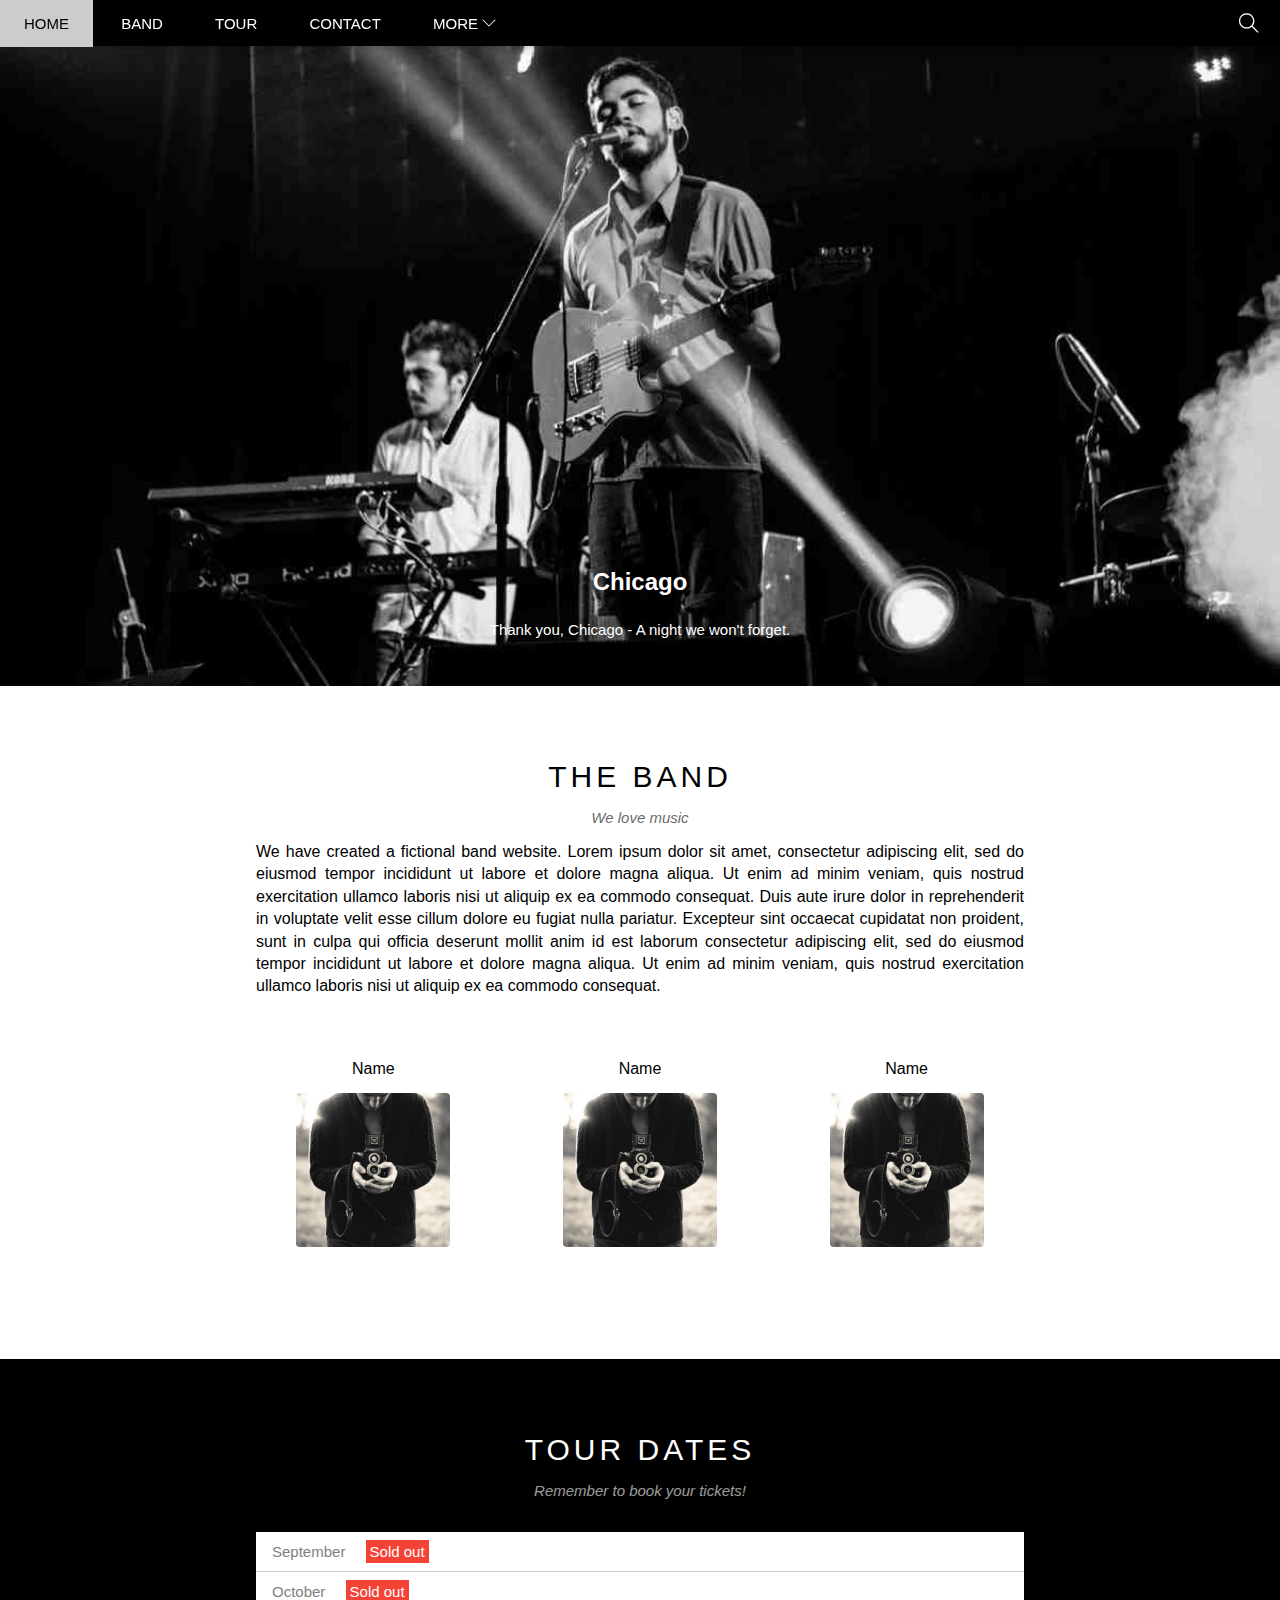
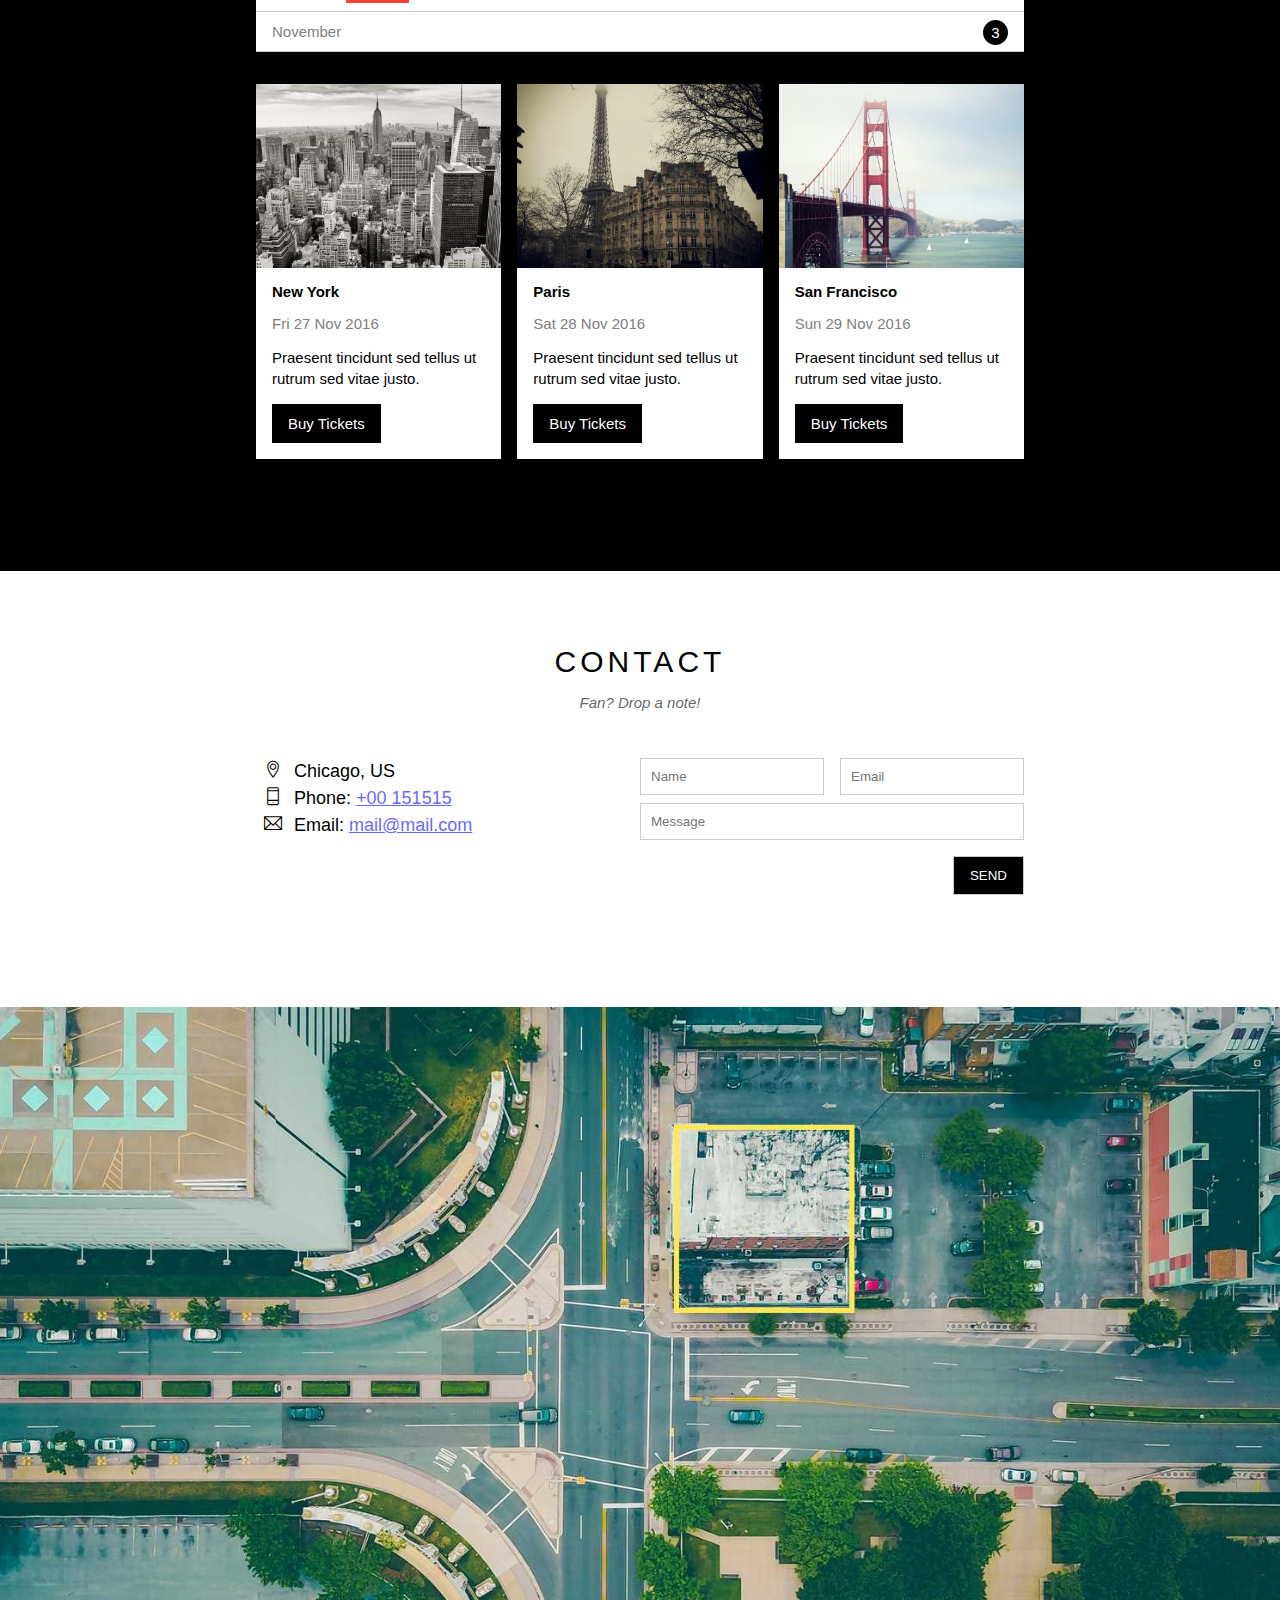
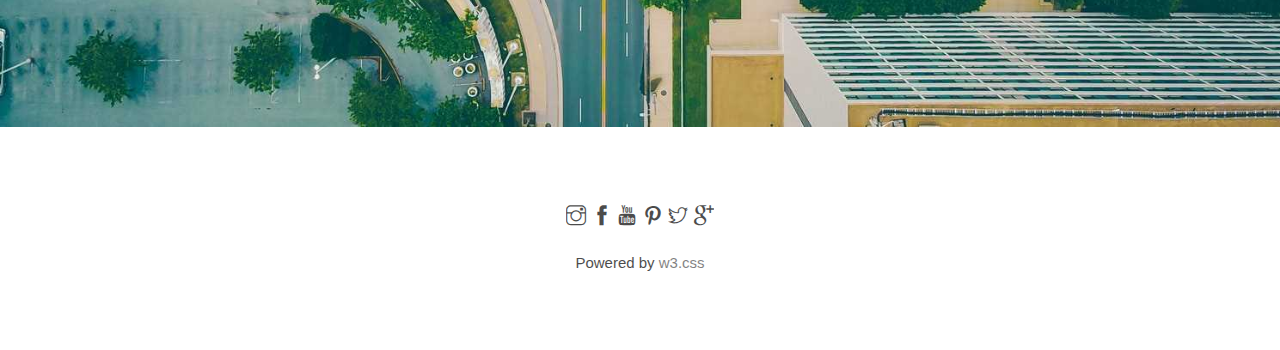
<file: index.html>
<!DOCTYPE html>
<html lang="en">
<head>
    <meta charset="UTF-8">
    <meta name="viewport" content="width=device-width, initial-scale=1.0">
    <title>Document</title>
    <link rel="icon" href="./assets/images/iconweb.png" type="image/x-icon" />
    <link rel="stylesheet" href="./assets/css/style.css">
    <link rel="stylesheet" href="./assets/css/responsive.css">
    <link rel="stylesheet" href="./assets/font/themify-icons/themify-icons.css">
</head>
<body>
    
    <div id="main">
        <div id="header">
            <!-- Begin: Nav -->
            <ul id="nav">
                <li><a href="#">Home</a></li>
                <li><a href="#band">Band</a></li>
                <li><a href="#tour">Tour</a></li>
                <li><a href="#contact">Contact</a>
                </li>
                <li id="submenu-mobile-btn">
                    <a href="#">
                        More
                        <i class="dropdown-icon ti-angle-down"></i>
                    </a>
                    <ul class="subnav">
                        <li><a href="#">Merchandise</a></li>
                        <li><a href="#">Extras</a></li>
                        <li><a href="#">Media</a></li>
                    </ul>
                </li>
            </ul>
            <!-- End: Nav -->

            <!-- Search button-->
            <div class="search-btn">
                <i class="search-icon ti-search"></i>
            </div>

            <!-- Menu mobile button -->
            <div id="mobile-menu-btn" class="menu-btn">
                <i class="menu-icon ti-menu"></i>
            </div>
            
        </div>

        <div id="slider">
            <div class="slider-content">
                <h1 class="content-heading">Chicago</h1>
                <p class="content-description">Thank you, Chicago - A night we won't forget.</p>
            </div>
        </div>

        <div id="content">
            <div id="band" class="row content-section">
                <h2 class="section-heading">THE BAND</h2>
                <p class="section-sub-heading">We love music</p>
                <p class="text-about">
                    We have created a fictional band website. Lorem ipsum dolor sit amet, consectetur adipiscing elit, sed do eiusmod tempor incididunt ut labore et dolore magna aliqua. Ut enim ad minim veniam, quis nostrud exercitation ullamco laboris nisi ut aliquip ex ea commodo consequat. Duis aute irure dolor in reprehenderit in voluptate velit esse cillum dolore eu fugiat nulla pariatur. Excepteur sint occaecat cupidatat non proident, sunt in culpa qui officia deserunt mollit anim id est laborum consectetur adipiscing elit, sed do eiusmod tempor incididunt ut labore et dolore magna aliqua. Ut enim ad minim veniam, quis nostrud exercitation ullamco laboris nisi ut aliquip ex ea commodo consequat.
                </p>
                <div class="row px-32 text-center">
                    <div class="col col-3 s-col-1 ">
                        <p class="mx-15">Name</p>
                        <img src="./assets/images/member1.jpg" alt="Name" class="member-img">
                    </div>
                    <div class="col col-3 s-col-1 ">
                        <p class="mx-15">Name</p>
                        <img src="./assets/images/member1.jpg" alt="Name" class="member-img">
                    </div>
                    <div class="col col-3 s-col-1 ">
                        <p class="mx-15">Name</p>
                        <img src="./assets/images/member1.jpg" alt="Name" class="member-img">
                    </div>
                </div>
            </div>

            <!-- Tour ticket-->
            <div id="tour" class="tour-section ">                
                <div class="content-section">
                    <h2 class="section-heading text-white">TOUR DATES</h2>
                    <p class="section-sub-heading text-white">Remember to book your tickets!</p>
                    <br />
                    <ul class="list-dates">
                        <li>September <span class="sold-out text-white">Sold out</span></li>
                        <li>October <span class="sold-out text-white">Sold out</li>
                        <li>November <span class="sold-left text-white">3</span></li>
                    </ul>
                    <div class="row places-list">
                        <div class="col col-3 s-col-1 place-item">
                            <img src="./assets/images/place1.jpg" alt="" class="place-img">
                            <div class="place-body">
                                <h2 class="place-heading">New York</h2>
                                <p class="place-date">Fri 27 Nov 2016</p>
                                <p class="place-description">Praesent tincidunt sed tellus ut rutrum sed vitae justo.</p>
                                <a href="" class="btn s-btn-1">Buy Tickets</a>
                            </div>
                        </div>
                        <div class="col col-3 s-col-1 place-item">
                            <img src="./assets/images/place2.jpg" alt="" class="place-img">
                            <div class="place-body">
                                <h2 class="place-heading">Paris</h2>
                                <p class="place-date">Sat 28 Nov 2016</p>
                                <p class="place-description">Praesent tincidunt sed tellus ut rutrum sed vitae justo.</p>
                                <a href="" class="btn s-btn-1">Buy Tickets</a>
                            </div>
                        </div>
                        <div class="col col-3 s-col-1 place-item">
                            <img src="./assets/images/place3.jpg" alt="" class="place-img">
                            <div class="place-body">
                                <h2 class="place-heading">San Francisco</h2>
                                <p class="place-date">Sun 29 Nov 2016</p>
                                <p class="place-description">Praesent tincidunt sed tellus ut rutrum sed vitae justo.</p>
                                <a href="" class="btn s-btn-1">Buy Tickets</a>
                            </div>
                        </div>
                    </div>
                </div>
            </div>

            <div id="contact" class="content-section">
                <h2 class="section-heading">CONTACT</h2>
                <p class="section-sub-heading">Fan? Drop a note!</p>
                <div class="row contact-content">
                    <div class="col col-2 s-col-1 contact-info s-mb-24">
                        <p><i class="ti-location-pin"></i>Chicago, US</p>
                        <p><i class="ti-mobile"></i>Phone: <a href="tel:+00 151515">+00 151515</a></p>
                        <p><i class="ti-email"></i>Email: <a href="mailto:mail@mail.com">mail@mail.com</a></p>
                    </div>
                    <div class="col col-2 s-col-1 contact-form">
                        <form action="">
                            <div class="row  ">
                                <div class="col s-col-1 col-2">
                                    <input type="text" name="" placeholder="Name" required id="" class="form-control">
                                </div>
                                <div class="col s-col-1 col-2 s-mt-8">
                                    <input type="email" name="" placeholder="Email" required id="" class="form-control">
                                </div>
                                <!-- <div class="clear"></div> -->
                            </div>
                            <div class="row  mt-8">
                                <div class="col col-1">
                                    <input type="text" name="" placeholder="Message" required id="" class="form-control">
                                </div>
                            </div>
                            <div class="row s-mr--16 mt-16">
                                <input type="submit" value="SEND" class="btn form-submit pull-right s-btn-1">
                            </div>
                        </form>
                    </div>
                </div>
            </div>
            <div class="map-section">
                <img src="./assets/images/map.jpg" alt="" class="map-image">
            </div>
        </div>

        <div id="footer">
            <div class="social-list">
                <a href="#"><i class="social-item ti-instagram"></i></a>
                <a href="#"><i class="social-item ti-facebook"></i></a>
                <a href="#"><i class="social-item ti-youtube"></i></a>
                <a href="#"><i class="social-item ti-pinterest"></i></a>
                <a href="#"><i class="social-item ti-twitter"></i></a>
                <a href="#"><i class="social-item ti-google"></i></a>
            </div>
            <p>Powered by <a href="#" class="link-copyright">w3.css</a></p>
        </div>
    </div>
    <script>
        var header = document.getElementById('header');
        var btnMenu = document.getElementById('mobile-menu-btn');
        var headerHeight = header.clientHeight;

        // Đóng mở menu moblie
        btnMenu.onclick = function() {
            var isClosed = header.clientHeight === headerHeight;
            if(isClosed) {
                header.style.height = 'auto';
            } else {
                header.style.height = null;
            }
        }


        var menuItems = document.querySelectorAll('#nav li a[href*="#"]');
        console.log(menuItems);
        for(var i = 0; i < menuItems.length; i++) {
            menuItems[i].onclick = function (event){
                var checksubnav = this.nextElementSibling && 
                this.nextElementSibling.classList.contains('subnav');
                if(!checksubnav) {
                    header.style.height = null;
                } else {
                    event.preventDefault();
                }

            }
        }

    </script>
</body>
</html>
</file>
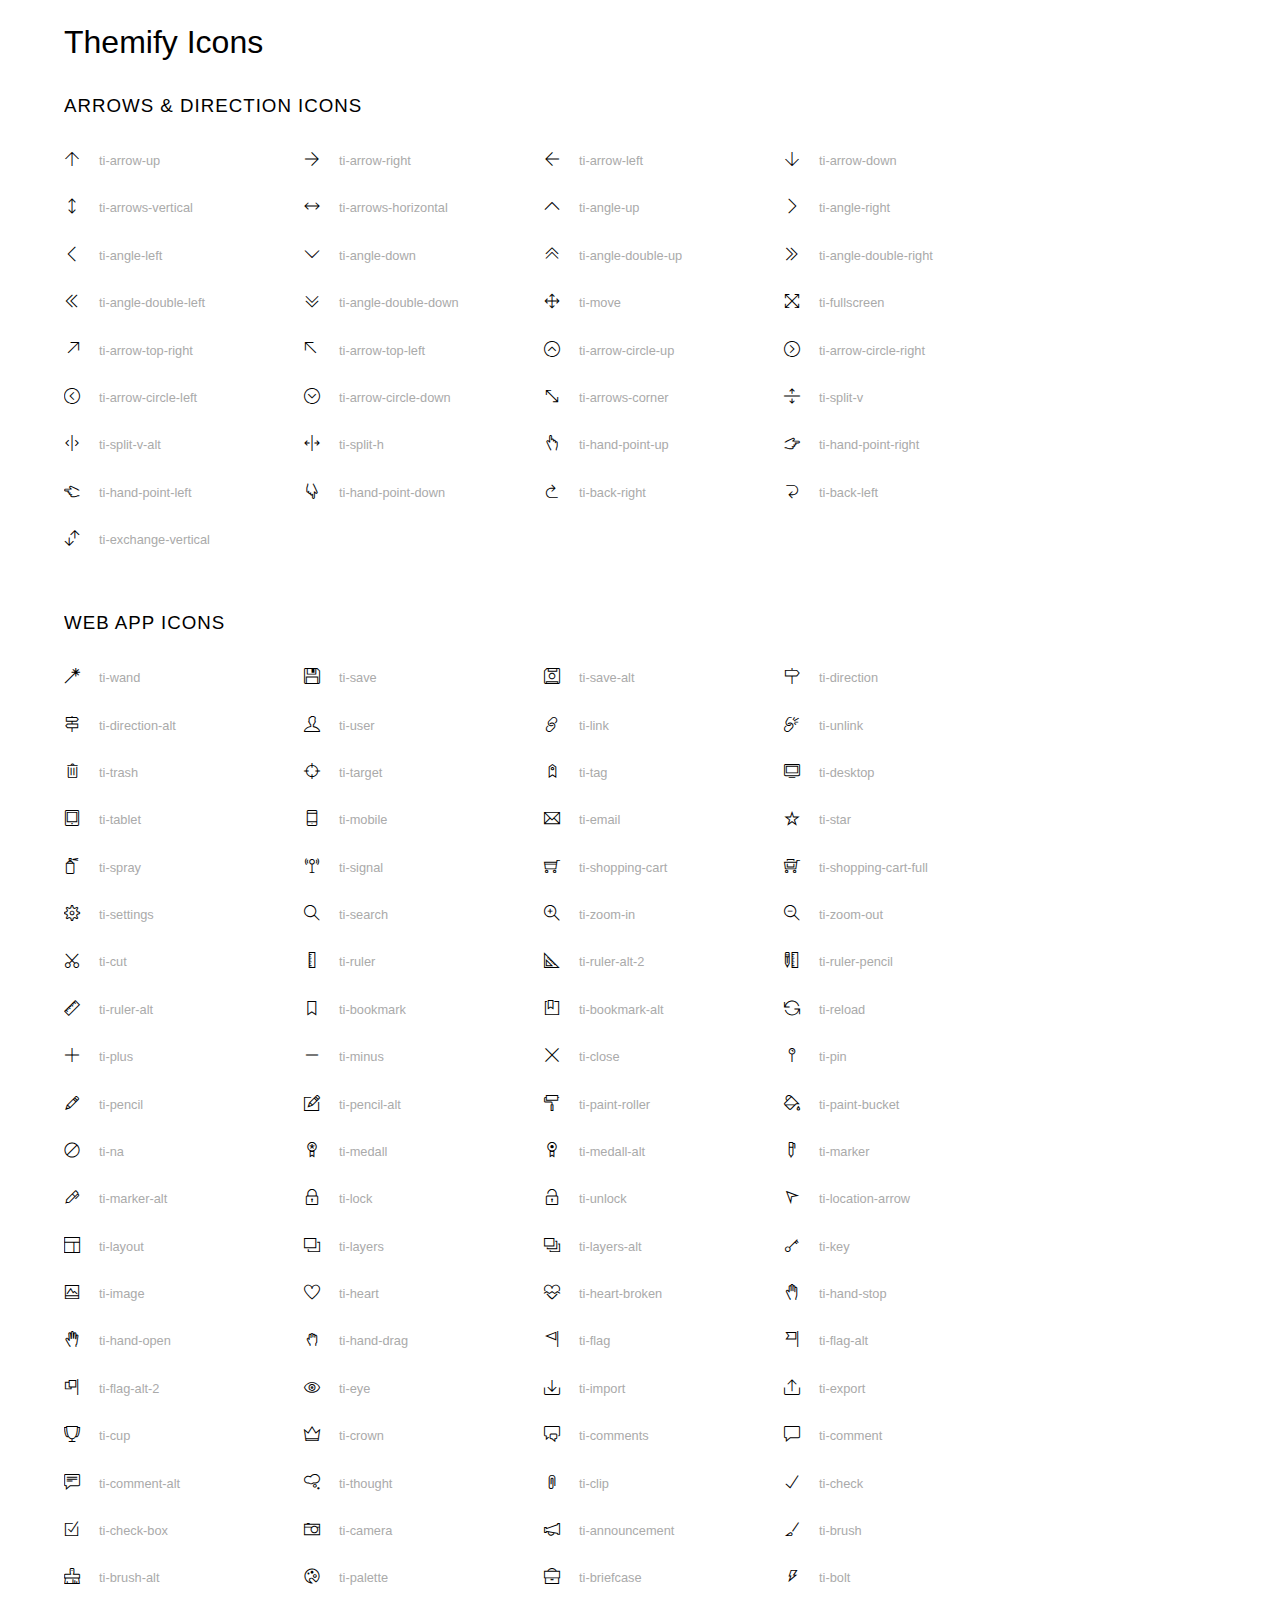
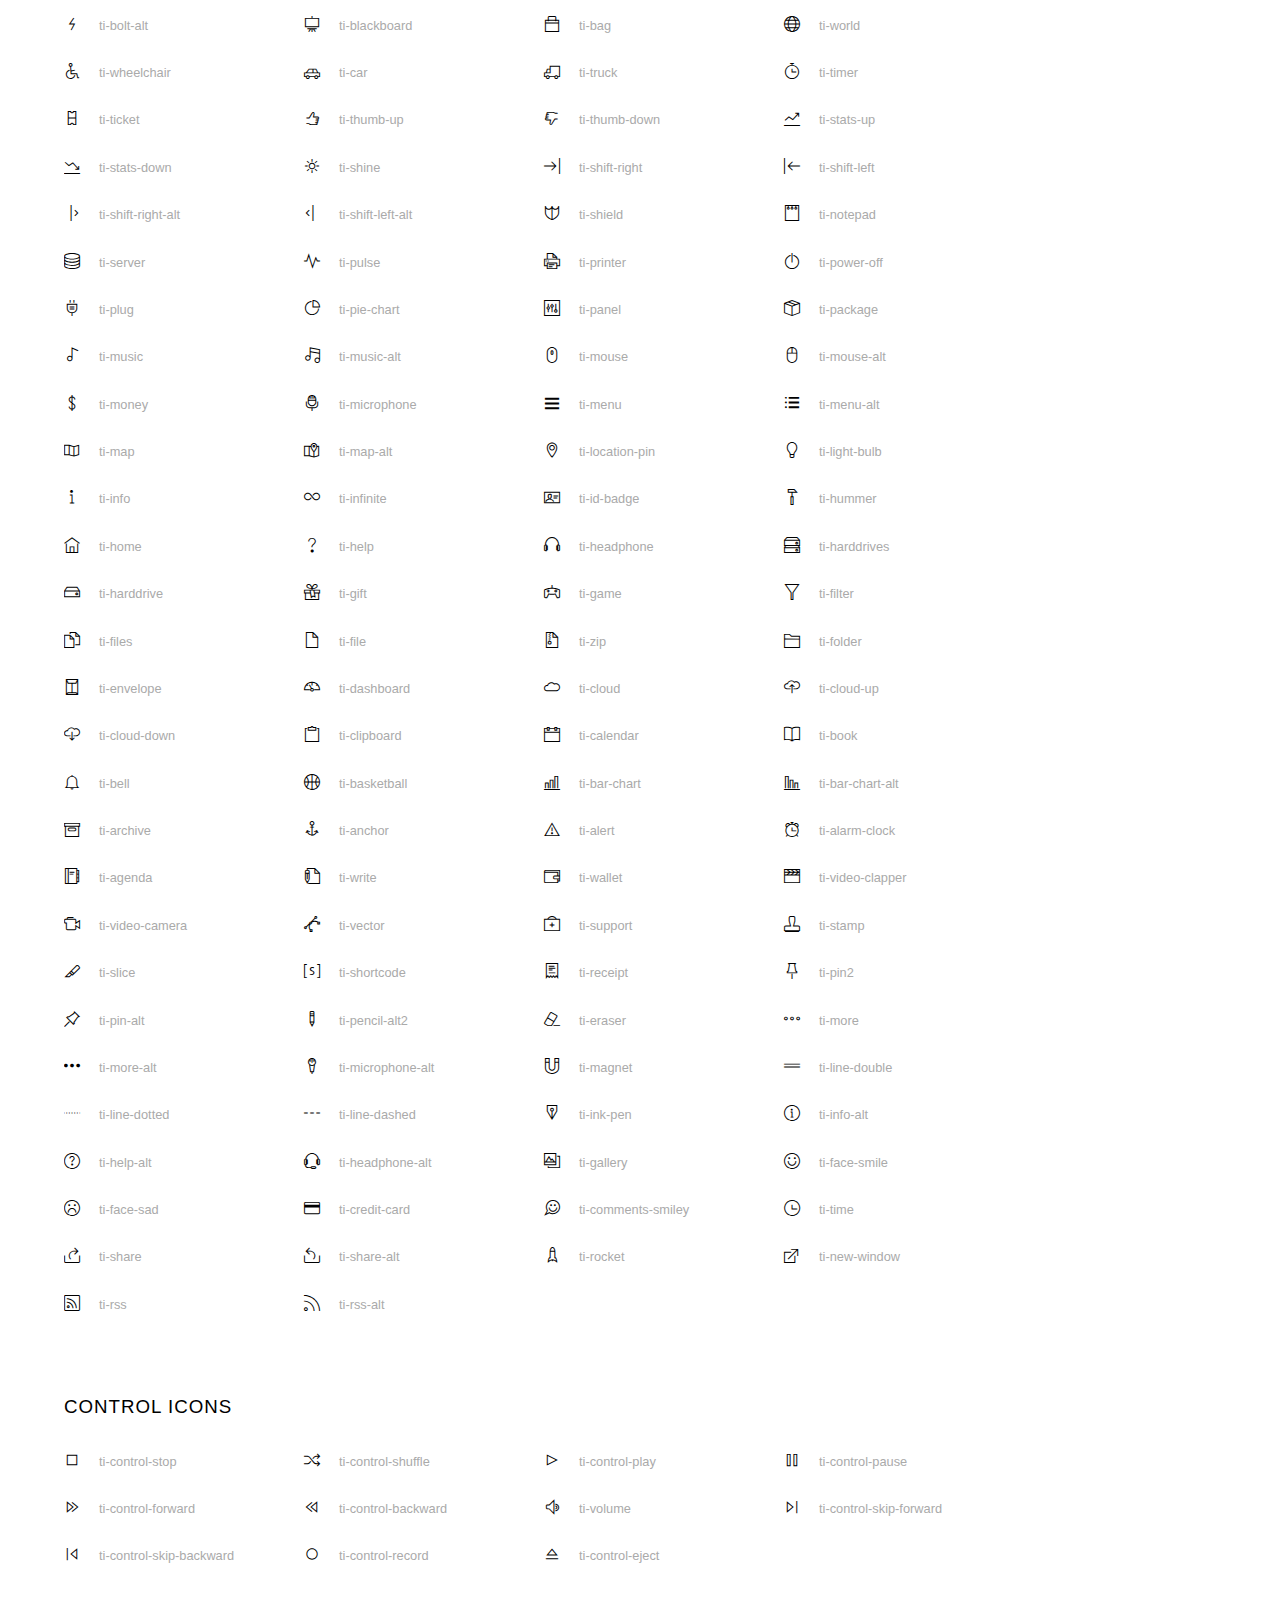
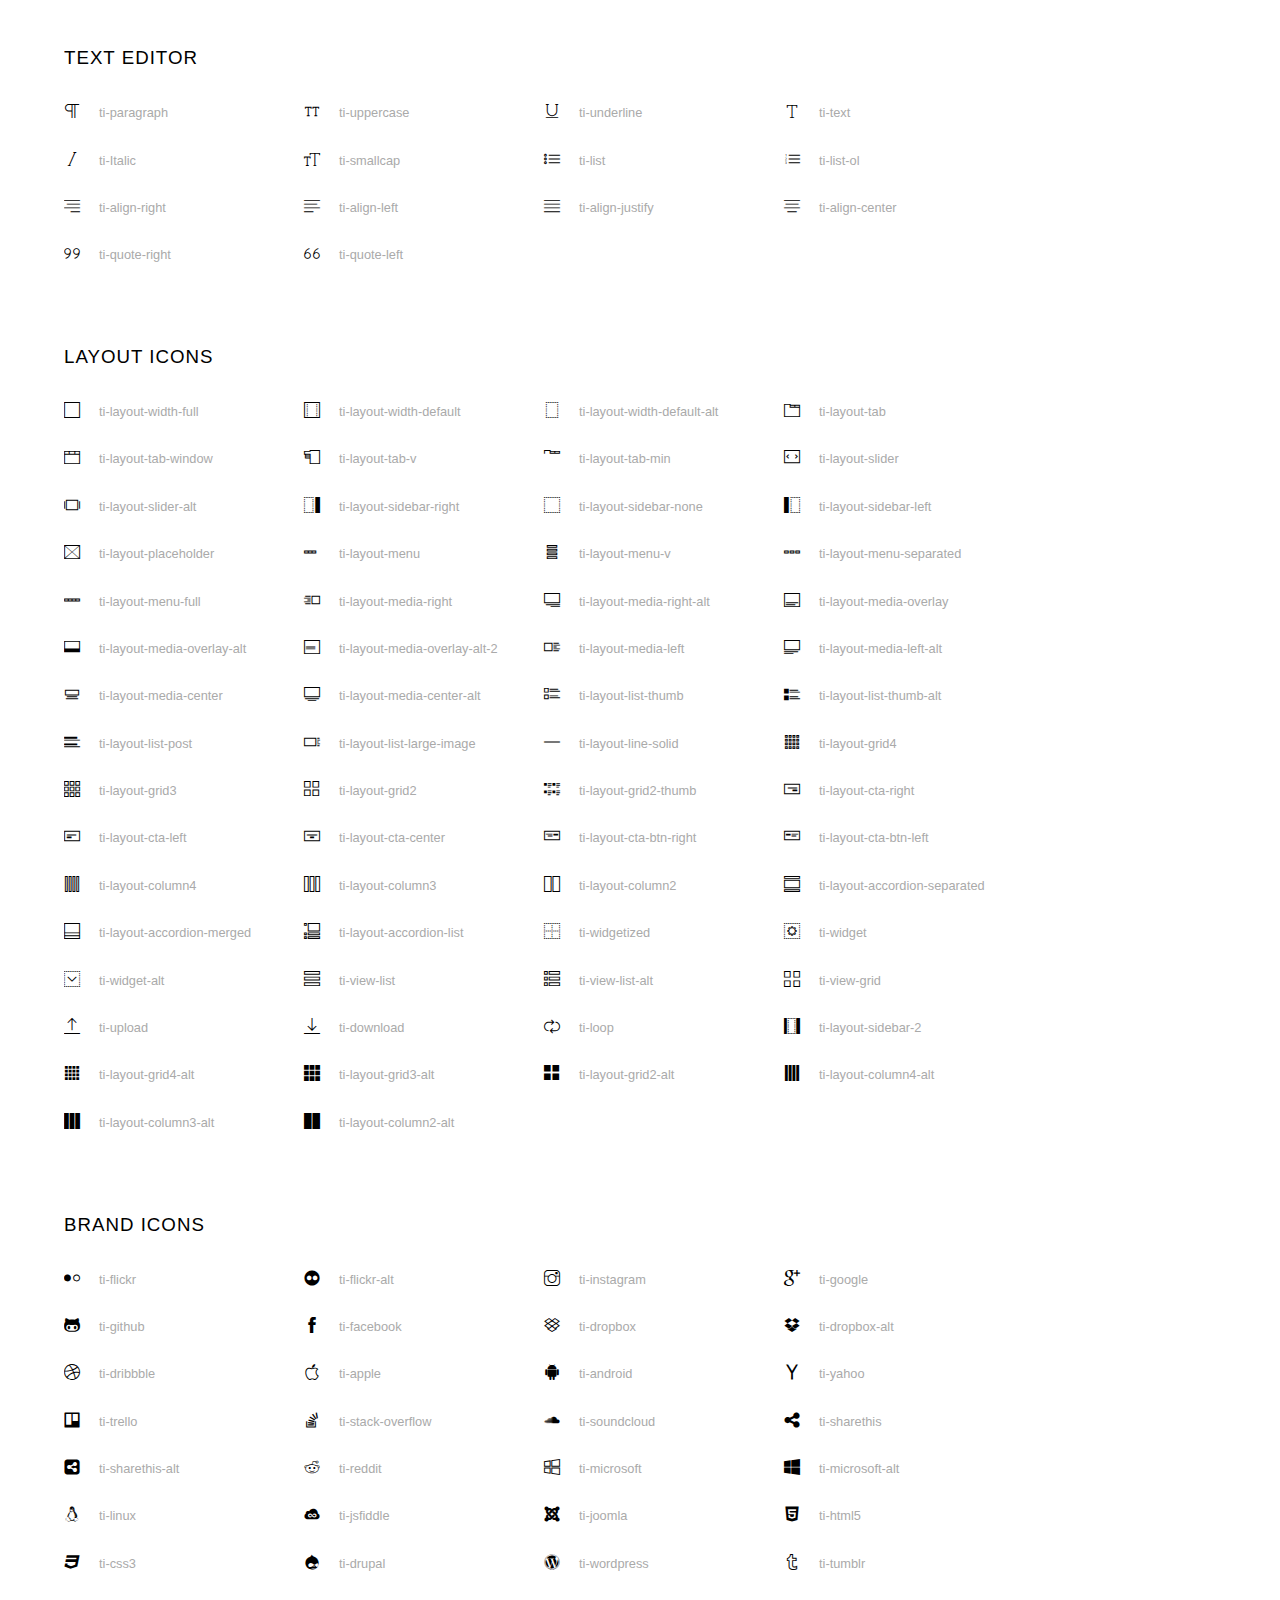
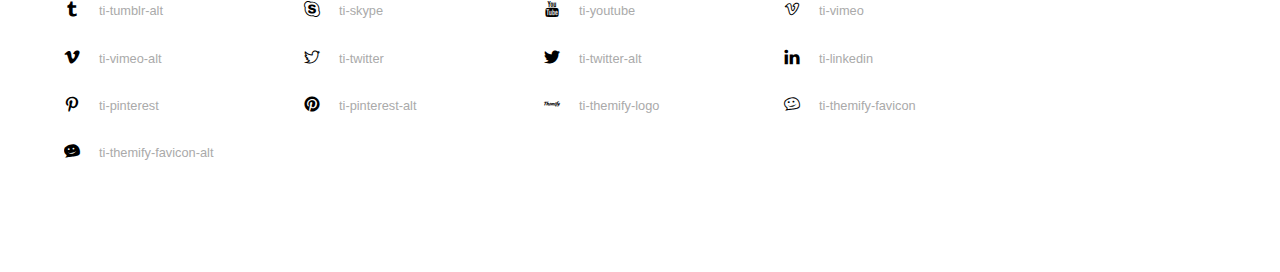
<file: assets/font/themify-icons/index.html>
<!doctype html>
<html>
<head>
	<meta charset="utf-8">
	<title>Themify Icon Font</title>
	<meta name="viewport" content="width=device-width">
	<link rel="stylesheet" href="demo-files/demo.css">
	<link rel="stylesheet" href="themify-icons.css">
	<!--[if lt IE 8]><!-->
	<link rel="stylesheet" href="ie7/ie7.css">
	<!--<![endif]-->
</head>
<body>
	<h1>Themify Icons</h1>

	<div class="icon-section">

		<div class="icon-section">
			<h3>Arrows &amp; Direction Icons </h3>

			<div class="icon-container">
				<span class="ti-arrow-up"></span><span class="icon-name"> ti-arrow-up</span>
			</div>
			<div class="icon-container">
				<span class="ti-arrow-right"></span><span class="icon-name"> ti-arrow-right</span>
			</div>
			<div class="icon-container">
				<span class="ti-arrow-left"></span><span class="icon-name"> ti-arrow-left</span>
			</div>
			<div class="icon-container">
				<span class="ti-arrow-down"></span><span class="icon-name"> ti-arrow-down</span>
			</div>
			<div class="icon-container">
				<span class="ti-arrows-vertical"></span><span class="icon-name"> ti-arrows-vertical</span>
			</div>
			<div class="icon-container">
				<span class="ti-arrows-horizontal"></span><span class="icon-name"> ti-arrows-horizontal</span>
			</div>
			<div class="icon-container">
				<span class="ti-angle-up"></span><span class="icon-name"> ti-angle-up</span>
			</div>
			<div class="icon-container">
				<span class="ti-angle-right"></span><span class="icon-name"> ti-angle-right</span>
			</div>
			<div class="icon-container">
				<span class="ti-angle-left"></span><span class="icon-name"> ti-angle-left</span>
			</div>
			<div class="icon-container">
				<span class="ti-angle-down"></span><span class="icon-name"> ti-angle-down</span>
			</div>	
			<div class="icon-container">
				<span class="ti-angle-double-up"></span><span class="icon-name"> ti-angle-double-up</span>
			</div>
			<div class="icon-container">
				<span class="ti-angle-double-right"></span><span class="icon-name"> ti-angle-double-right</span>
			</div>
			<div class="icon-container">
				<span class="ti-angle-double-left"></span><span class="icon-name"> ti-angle-double-left</span>
			</div>
			<div class="icon-container">
				<span class="ti-angle-double-down"></span><span class="icon-name"> ti-angle-double-down</span>
			</div>					
			<div class="icon-container">
				<span class="ti-move"></span><span class="icon-name"> ti-move</span>
			</div>
			<div class="icon-container">
				<span class="ti-fullscreen"></span><span class="icon-name"> ti-fullscreen</span>
			</div>
			<div class="icon-container">
				<span class="ti-arrow-top-right"></span><span class="icon-name"> ti-arrow-top-right</span>
			</div>
			<div class="icon-container">
				<span class="ti-arrow-top-left"></span><span class="icon-name"> ti-arrow-top-left</span>
			</div>
			<div class="icon-container">
				<span class="ti-arrow-circle-up"></span><span class="icon-name"> ti-arrow-circle-up</span>
			</div>
			<div class="icon-container">
				<span class="ti-arrow-circle-right"></span><span class="icon-name"> ti-arrow-circle-right</span>
			</div>
			<div class="icon-container">
				<span class="ti-arrow-circle-left"></span><span class="icon-name"> ti-arrow-circle-left</span>
			</div>
			<div class="icon-container">
				<span class="ti-arrow-circle-down"></span><span class="icon-name"> ti-arrow-circle-down</span>
			</div>
			<div class="icon-container">
				<span class="ti-arrows-corner"></span><span class="icon-name"> ti-arrows-corner</span>
			</div>
			<div class="icon-container">
				<span class="ti-split-v"></span><span class="icon-name"> ti-split-v</span>
			</div>

			<div class="icon-container">
				<span class="ti-split-v-alt"></span><span class="icon-name"> ti-split-v-alt</span>
			</div>
			<div class="icon-container">
				<span class="ti-split-h"></span><span class="icon-name"> ti-split-h</span>
			</div>
			<div class="icon-container">
				<span class="ti-hand-point-up"></span><span class="icon-name"> ti-hand-point-up</span>
			</div>
			<div class="icon-container">
				<span class="ti-hand-point-right"></span><span class="icon-name"> ti-hand-point-right</span>
			</div>
			<div class="icon-container">
				<span class="ti-hand-point-left"></span><span class="icon-name"> ti-hand-point-left</span>
			</div>
			<div class="icon-container">
				<span class="ti-hand-point-down"></span><span class="icon-name"> ti-hand-point-down</span>
			</div>
			<div class="icon-container">
				<span class="ti-back-right"></span><span class="icon-name"> ti-back-right</span>
			</div>
			<div class="icon-container">
				<span class="ti-back-left"></span><span class="icon-name"> ti-back-left</span>
			</div>
			<div class="icon-container">
				<span class="ti-exchange-vertical"></span><span class="icon-name"> ti-exchange-vertical</span>
			</div>

		</div> <!-- Arrows Icons -->



		<h3>Web App Icons</h3>
		
		<div class="icon-section">

			<div class="icon-container">
				<span class="ti-wand"></span><span class="icon-name"> ti-wand</span>
			</div>
			<div class="icon-container">
				<span class="ti-save"></span><span class="icon-name"> ti-save</span>
			</div>
			<div class="icon-container">
				<span class="ti-save-alt"></span><span class="icon-name"> ti-save-alt</span>
			</div>

			<div class="icon-container">
				<span class="ti-direction"></span><span class="icon-name"> ti-direction</span>
			</div>
			<div class="icon-container">
				<span class="ti-direction-alt"></span><span class="icon-name"> ti-direction-alt</span>
			</div>
			<div class="icon-container">
				<span class="ti-user"></span><span class="icon-name"> ti-user</span>
			</div>
			<div class="icon-container">
				<span class="ti-link"></span><span class="icon-name"> ti-link</span>
			</div>
			<div class="icon-container">
				<span class="ti-unlink"></span><span class="icon-name"> ti-unlink</span>
			</div>
			<div class="icon-container">
				<span class="ti-trash"></span><span class="icon-name"> ti-trash</span>
			</div>
			<div class="icon-container">
				<span class="ti-target"></span><span class="icon-name"> ti-target</span>
			</div>
			<div class="icon-container">
				<span class="ti-tag"></span><span class="icon-name"> ti-tag</span>
			</div>
			<div class="icon-container">
				<span class="ti-desktop"></span><span class="icon-name"> ti-desktop</span>
			</div>
			<div class="icon-container">
				<span class="ti-tablet"></span><span class="icon-name"> ti-tablet</span>
			</div>
			<div class="icon-container">
				<span class="ti-mobile"></span><span class="icon-name"> ti-mobile</span>
			</div>
			<div class="icon-container">
				<span class="ti-email"></span><span class="icon-name"> ti-email</span>
			</div>	
			<div class="icon-container">
				<span class="ti-star"></span><span class="icon-name"> ti-star</span>
			</div>
			<div class="icon-container">
				<span class="ti-spray"></span><span class="icon-name"> ti-spray</span>
			</div>
			<div class="icon-container">
				<span class="ti-signal"></span><span class="icon-name"> ti-signal</span>
			</div>
			<div class="icon-container">
				<span class="ti-shopping-cart"></span><span class="icon-name"> ti-shopping-cart</span>
			</div>
			<div class="icon-container">
				<span class="ti-shopping-cart-full"></span><span class="icon-name"> ti-shopping-cart-full</span>
			</div>
			<div class="icon-container">
				<span class="ti-settings"></span><span class="icon-name"> ti-settings</span>
			</div>
			<div class="icon-container">
				<span class="ti-search"></span><span class="icon-name"> ti-search</span>
			</div>
			<div class="icon-container">
				<span class="ti-zoom-in"></span><span class="icon-name"> ti-zoom-in</span>
			</div>
			<div class="icon-container">
				<span class="ti-zoom-out"></span><span class="icon-name"> ti-zoom-out</span>
			</div>
			<div class="icon-container">
				<span class="ti-cut"></span><span class="icon-name"> ti-cut</span>
			</div>
			<div class="icon-container">
				<span class="ti-ruler"></span><span class="icon-name"> ti-ruler</span>
			</div>
			<div class="icon-container">
				<span class="ti-ruler-alt-2"></span><span class="icon-name"> ti-ruler-alt-2</span>
			</div>			
			<div class="icon-container">
				<span class="ti-ruler-pencil"></span><span class="icon-name"> ti-ruler-pencil</span>
			</div>
			<div class="icon-container">
				<span class="ti-ruler-alt"></span><span class="icon-name"> ti-ruler-alt</span>
			</div>
			<div class="icon-container">
				<span class="ti-bookmark"></span><span class="icon-name"> ti-bookmark</span>
			</div>
			<div class="icon-container">
				<span class="ti-bookmark-alt"></span><span class="icon-name"> ti-bookmark-alt</span>
			</div>
			<div class="icon-container">
				<span class="ti-reload"></span><span class="icon-name"> ti-reload</span>
			</div>
			<div class="icon-container">
				<span class="ti-plus"></span><span class="icon-name"> ti-plus</span>
			</div>
			<div class="icon-container">
				<span class="ti-minus"></span><span class="icon-name"> ti-minus</span>
			</div>
			<div class="icon-container">
				<span class="ti-close"></span><span class="icon-name"> ti-close</span>
			</div>			
			<div class="icon-container">
				<span class="ti-pin"></span><span class="icon-name"> ti-pin</span>
			</div>
			<div class="icon-container">
				<span class="ti-pencil"></span><span class="icon-name"> ti-pencil</span>
			</div>
					
		  	<div class="icon-container">
				<span class="ti-pencil-alt"></span><span class="icon-name"> ti-pencil-alt</span>
			</div>
			<div class="icon-container">
				<span class="ti-paint-roller"></span><span class="icon-name"> ti-paint-roller</span>
			</div>
			<div class="icon-container">
				<span class="ti-paint-bucket"></span><span class="icon-name"> ti-paint-bucket</span>
			</div>
			<div class="icon-container">
				<span class="ti-na"></span><span class="icon-name"> ti-na</span>
			</div>
			<div class="icon-container">
				<span class="ti-medall"></span><span class="icon-name"> ti-medall</span>
			</div>
			<div class="icon-container">
				<span class="ti-medall-alt"></span><span class="icon-name"> ti-medall-alt</span>
			</div>
			<div class="icon-container">
				<span class="ti-marker"></span><span class="icon-name"> ti-marker</span>
			</div>
			<div class="icon-container">
				<span class="ti-marker-alt"></span><span class="icon-name"> ti-marker-alt</span>
			</div>

			<div class="icon-container">
				<span class="ti-lock"></span><span class="icon-name"> ti-lock</span>
			</div>
			<div class="icon-container">
				<span class="ti-unlock"></span><span class="icon-name"> ti-unlock</span>
			</div>
			<div class="icon-container">
				<span class="ti-location-arrow"></span><span class="icon-name"> ti-location-arrow</span>
			</div>
			<div class="icon-container">
				<span class="ti-layout"></span><span class="icon-name"> ti-layout</span>
			</div>
			<div class="icon-container">
				<span class="ti-layers"></span><span class="icon-name"> ti-layers</span>
			</div>
			<div class="icon-container">
				<span class="ti-layers-alt"></span><span class="icon-name"> ti-layers-alt</span>
			</div>
			<div class="icon-container">
				<span class="ti-key"></span><span class="icon-name"> ti-key</span>
			</div>
			<div class="icon-container">
				<span class="ti-image"></span><span class="icon-name"> ti-image</span>
			</div>
			<div class="icon-container">
				<span class="ti-heart"></span><span class="icon-name"> ti-heart</span>
			</div>
			<div class="icon-container">
				<span class="ti-heart-broken"></span><span class="icon-name"> ti-heart-broken</span>
			</div>
			<div class="icon-container">
				<span class="ti-hand-stop"></span><span class="icon-name"> ti-hand-stop</span>
			</div>
			<div class="icon-container">
				<span class="ti-hand-open"></span><span class="icon-name"> ti-hand-open</span>
			</div>
			<div class="icon-container">
				<span class="ti-hand-drag"></span><span class="icon-name"> ti-hand-drag</span>
			</div>
			<div class="icon-container">
				<span class="ti-flag"></span><span class="icon-name"> ti-flag</span>
			</div>
			<div class="icon-container">
				<span class="ti-flag-alt"></span><span class="icon-name"> ti-flag-alt</span>
			</div>
			<div class="icon-container">
				<span class="ti-flag-alt-2"></span><span class="icon-name"> ti-flag-alt-2</span>
			</div>
			<div class="icon-container">
				<span class="ti-eye"></span><span class="icon-name"> ti-eye</span>
			</div>
			<div class="icon-container">
				<span class="ti-import"></span><span class="icon-name"> ti-import</span>
			</div>			
			<div class="icon-container">
				<span class="ti-export"></span><span class="icon-name"> ti-export</span>
			</div>
			<div class="icon-container">
				<span class="ti-cup"></span><span class="icon-name"> ti-cup</span>
			</div>
			<div class="icon-container">
				<span class="ti-crown"></span><span class="icon-name"> ti-crown</span>
			</div>
			<div class="icon-container">
				<span class="ti-comments"></span><span class="icon-name"> ti-comments</span>
			</div>
			<div class="icon-container">
				<span class="ti-comment"></span><span class="icon-name"> ti-comment</span>
			</div>
			<div class="icon-container">
				<span class="ti-comment-alt"></span><span class="icon-name"> ti-comment-alt</span>
			</div>
			<div class="icon-container">
				<span class="ti-thought"></span><span class="icon-name"> ti-thought</span>
			</div>			
			<div class="icon-container">
				<span class="ti-clip"></span><span class="icon-name"> ti-clip</span>
			</div>

			<div class="icon-container">
				<span class="ti-check"></span><span class="icon-name"> ti-check</span>
			</div>
			<div class="icon-container">
				<span class="ti-check-box"></span><span class="icon-name"> ti-check-box</span>
			</div>
			<div class="icon-container">
				<span class="ti-camera"></span><span class="icon-name"> ti-camera</span>
			</div>
			<div class="icon-container">
				<span class="ti-announcement"></span><span class="icon-name"> ti-announcement</span>
			</div>
			<div class="icon-container">
				<span class="ti-brush"></span><span class="icon-name"> ti-brush</span>
			</div>
			<div class="icon-container">
				<span class="ti-brush-alt"></span><span class="icon-name"> ti-brush-alt</span>
			</div>
			<div class="icon-container">
				<span class="ti-palette"></span><span class="icon-name"> ti-palette</span>
			</div>			
			<div class="icon-container">
				<span class="ti-briefcase"></span><span class="icon-name"> ti-briefcase</span>
			</div>
			<div class="icon-container">
				<span class="ti-bolt"></span><span class="icon-name"> ti-bolt</span>
			</div>
			<div class="icon-container">
				<span class="ti-bolt-alt"></span><span class="icon-name"> ti-bolt-alt</span>
			</div>
			<div class="icon-container">
				<span class="ti-blackboard"></span><span class="icon-name"> ti-blackboard</span>
			</div>
			<div class="icon-container">
				<span class="ti-bag"></span><span class="icon-name"> ti-bag</span>
			</div>
			<div class="icon-container">
				<span class="ti-world"></span><span class="icon-name"> ti-world</span>
			</div>
			<div class="icon-container">
				<span class="ti-wheelchair"></span><span class="icon-name"> ti-wheelchair</span>
			</div>
			<div class="icon-container">
				<span class="ti-car"></span><span class="icon-name"> ti-car</span>
			</div>
			<div class="icon-container">
				<span class="ti-truck"></span><span class="icon-name"> ti-truck</span>
			</div>
			<div class="icon-container">
				<span class="ti-timer"></span><span class="icon-name"> ti-timer</span>
			</div>
			<div class="icon-container">
				<span class="ti-ticket"></span><span class="icon-name"> ti-ticket</span>
			</div>
			<div class="icon-container">
				<span class="ti-thumb-up"></span><span class="icon-name"> ti-thumb-up</span>
			</div>
			<div class="icon-container">
				<span class="ti-thumb-down"></span><span class="icon-name"> ti-thumb-down</span>
			</div>

			<div class="icon-container">
				<span class="ti-stats-up"></span><span class="icon-name"> ti-stats-up</span>
			</div>
			<div class="icon-container">
				<span class="ti-stats-down"></span><span class="icon-name"> ti-stats-down</span>
			</div>
			<div class="icon-container">
				<span class="ti-shine"></span><span class="icon-name"> ti-shine</span>
			</div>
			<div class="icon-container">
				<span class="ti-shift-right"></span><span class="icon-name"> ti-shift-right</span>
			</div>
			<div class="icon-container">
				<span class="ti-shift-left"></span><span class="icon-name"> ti-shift-left</span>
			</div>

			<div class="icon-container">
				<span class="ti-shift-right-alt"></span><span class="icon-name"> ti-shift-right-alt</span>
			</div>
			<div class="icon-container">
				<span class="ti-shift-left-alt"></span><span class="icon-name"> ti-shift-left-alt</span>
			</div>
			<div class="icon-container">
				<span class="ti-shield"></span><span class="icon-name"> ti-shield</span>
			</div>
			<div class="icon-container">
				<span class="ti-notepad"></span><span class="icon-name"> ti-notepad</span>
			</div>
			<div class="icon-container">
				<span class="ti-server"></span><span class="icon-name"> ti-server</span>
			</div>

			<div class="icon-container">
				<span class="ti-pulse"></span><span class="icon-name"> ti-pulse</span>
			</div>
			<div class="icon-container">
				<span class="ti-printer"></span><span class="icon-name"> ti-printer</span>
			</div>
			<div class="icon-container">
				<span class="ti-power-off"></span><span class="icon-name"> ti-power-off</span>
			</div>
			<div class="icon-container">
				<span class="ti-plug"></span><span class="icon-name"> ti-plug</span>
			</div>
			<div class="icon-container">
				<span class="ti-pie-chart"></span><span class="icon-name"> ti-pie-chart</span>
			</div>

			<div class="icon-container">
				<span class="ti-panel"></span><span class="icon-name"> ti-panel</span>
			</div>
			<div class="icon-container">
				<span class="ti-package"></span><span class="icon-name"> ti-package</span>
			</div>
			<div class="icon-container">
				<span class="ti-music"></span><span class="icon-name"> ti-music</span>
			</div>
			<div class="icon-container">
				<span class="ti-music-alt"></span><span class="icon-name"> ti-music-alt</span>
			</div>
			<div class="icon-container">
				<span class="ti-mouse"></span><span class="icon-name"> ti-mouse</span>
			</div>
			<div class="icon-container">
				<span class="ti-mouse-alt"></span><span class="icon-name"> ti-mouse-alt</span>
			</div>
			<div class="icon-container">
				<span class="ti-money"></span><span class="icon-name"> ti-money</span>
			</div>
			<div class="icon-container">
				<span class="ti-microphone"></span><span class="icon-name"> ti-microphone</span>
			</div>
			<div class="icon-container">
				<span class="ti-menu"></span><span class="icon-name"> ti-menu</span>
			</div>
			<div class="icon-container">
				<span class="ti-menu-alt"></span><span class="icon-name"> ti-menu-alt</span>
			</div>
			<div class="icon-container">
				<span class="ti-map"></span><span class="icon-name"> ti-map</span>
			</div>
			<div class="icon-container">
				<span class="ti-map-alt"></span><span class="icon-name"> ti-map-alt</span>
			</div>

			<div class="icon-container">
				<span class="ti-location-pin"></span><span class="icon-name"> ti-location-pin</span>
			</div>

			<div class="icon-container">
				<span class="ti-light-bulb"></span><span class="icon-name"> ti-light-bulb</span>
			</div>
			<div class="icon-container">
				<span class="ti-info"></span><span class="icon-name"> ti-info</span>
			</div>
			<div class="icon-container">
				<span class="ti-infinite"></span><span class="icon-name"> ti-infinite</span>
			</div>
			<div class="icon-container">
				<span class="ti-id-badge"></span><span class="icon-name"> ti-id-badge</span>
			</div>
			<div class="icon-container">
				<span class="ti-hummer"></span><span class="icon-name"> ti-hummer</span>
			</div>
			<div class="icon-container">
				<span class="ti-home"></span><span class="icon-name"> ti-home</span>
			</div>
			<div class="icon-container">
				<span class="ti-help"></span><span class="icon-name"> ti-help</span>
			</div>
			<div class="icon-container">
				<span class="ti-headphone"></span><span class="icon-name"> ti-headphone</span>
			</div>
			<div class="icon-container">
				<span class="ti-harddrives"></span><span class="icon-name"> ti-harddrives</span>
			</div>
			<div class="icon-container">
				<span class="ti-harddrive"></span><span class="icon-name"> ti-harddrive</span>
			</div>
			<div class="icon-container">
				<span class="ti-gift"></span><span class="icon-name"> ti-gift</span>
			</div>
			<div class="icon-container">
				<span class="ti-game"></span><span class="icon-name"> ti-game</span>
			</div>
			<div class="icon-container">
				<span class="ti-filter"></span><span class="icon-name"> ti-filter</span>
			</div>
			<div class="icon-container">
				<span class="ti-files"></span><span class="icon-name"> ti-files</span>
			</div>
			<div class="icon-container">
				<span class="ti-file"></span><span class="icon-name"> ti-file</span>
			</div>
			<div class="icon-container">
				<span class="ti-zip"></span><span class="icon-name"> ti-zip</span>
			</div>
			<div class="icon-container">
				<span class="ti-folder"></span><span class="icon-name"> ti-folder</span>
			</div>			
			<div class="icon-container">
				<span class="ti-envelope"></span><span class="icon-name"> ti-envelope</span>
			</div>


			<div class="icon-container">
				<span class="ti-dashboard"></span><span class="icon-name"> ti-dashboard</span>
			</div>
			<div class="icon-container">
				<span class="ti-cloud"></span><span class="icon-name"> ti-cloud</span>
			</div>
			<div class="icon-container">
				<span class="ti-cloud-up"></span><span class="icon-name"> ti-cloud-up</span>
			</div>
			<div class="icon-container">
				<span class="ti-cloud-down"></span><span class="icon-name"> ti-cloud-down</span>
			</div>
			<div class="icon-container">
				<span class="ti-clipboard"></span><span class="icon-name"> ti-clipboard</span>
			</div>
			<div class="icon-container">
				<span class="ti-calendar"></span><span class="icon-name"> ti-calendar</span>
			</div>
			<div class="icon-container">
				<span class="ti-book"></span><span class="icon-name"> ti-book</span>
			</div>
			<div class="icon-container">
				<span class="ti-bell"></span><span class="icon-name"> ti-bell</span>
			</div>
			<div class="icon-container">
				<span class="ti-basketball"></span><span class="icon-name"> ti-basketball</span>
			</div>
			<div class="icon-container">
				<span class="ti-bar-chart"></span><span class="icon-name"> ti-bar-chart</span>
			</div>
			<div class="icon-container">
				<span class="ti-bar-chart-alt"></span><span class="icon-name"> ti-bar-chart-alt</span>
			</div>


			<div class="icon-container">
				<span class="ti-archive"></span><span class="icon-name"> ti-archive</span>
			</div>
			<div class="icon-container">
				<span class="ti-anchor"></span><span class="icon-name"> ti-anchor</span>
			</div>

			<div class="icon-container">
				<span class="ti-alert"></span><span class="icon-name"> ti-alert</span>
			</div>
			<div class="icon-container">
				<span class="ti-alarm-clock"></span><span class="icon-name"> ti-alarm-clock</span>
			</div>
			<div class="icon-container">
				<span class="ti-agenda"></span><span class="icon-name"> ti-agenda</span>
			</div>
			<div class="icon-container">
				<span class="ti-write"></span><span class="icon-name"> ti-write</span>
			</div>

			<div class="icon-container">
				<span class="ti-wallet"></span><span class="icon-name"> ti-wallet</span>
			</div>
			<div class="icon-container">
				<span class="ti-video-clapper"></span><span class="icon-name"> ti-video-clapper</span>
			</div>
			<div class="icon-container">
				<span class="ti-video-camera"></span><span class="icon-name"> ti-video-camera</span>
			</div>
			<div class="icon-container">
				<span class="ti-vector"></span><span class="icon-name"> ti-vector</span>
			</div>

			<div class="icon-container">
				<span class="ti-support"></span><span class="icon-name"> ti-support</span>
			</div>
			<div class="icon-container">
				<span class="ti-stamp"></span><span class="icon-name"> ti-stamp</span>
			</div>
			<div class="icon-container">
				<span class="ti-slice"></span><span class="icon-name"> ti-slice</span>
			</div>
			<div class="icon-container">
				<span class="ti-shortcode"></span><span class="icon-name"> ti-shortcode</span>
			</div>
			<div class="icon-container">
				<span class="ti-receipt"></span><span class="icon-name"> ti-receipt</span>
			</div>
			<div class="icon-container">
				<span class="ti-pin2"></span><span class="icon-name"> ti-pin2</span>
			</div>
			<div class="icon-container">
				<span class="ti-pin-alt"></span><span class="icon-name"> ti-pin-alt</span>
			</div>
			<div class="icon-container">
				<span class="ti-pencil-alt2"></span><span class="icon-name"> ti-pencil-alt2</span>
			</div>
			<div class="icon-container">
				<span class="ti-eraser"></span><span class="icon-name"> ti-eraser</span>
			</div>			
			<div class="icon-container">
				<span class="ti-more"></span><span class="icon-name"> ti-more</span>
			</div>
			<div class="icon-container">
				<span class="ti-more-alt"></span><span class="icon-name"> ti-more-alt</span>
			</div>
			<div class="icon-container">
				<span class="ti-microphone-alt"></span><span class="icon-name"> ti-microphone-alt</span>
			</div>
			<div class="icon-container">
				<span class="ti-magnet"></span><span class="icon-name"> ti-magnet</span>
			</div>
			<div class="icon-container">
				<span class="ti-line-double"></span><span class="icon-name"> ti-line-double</span>
			</div>
			<div class="icon-container">
				<span class="ti-line-dotted"></span><span class="icon-name"> ti-line-dotted</span>
			</div>
			<div class="icon-container">
				<span class="ti-line-dashed"></span><span class="icon-name"> ti-line-dashed</span>
			</div>

			<div class="icon-container">
				<span class="ti-ink-pen"></span><span class="icon-name"> ti-ink-pen</span>
			</div>
			<div class="icon-container">
				<span class="ti-info-alt"></span><span class="icon-name"> ti-info-alt</span>
			</div>
			<div class="icon-container">
				<span class="ti-help-alt"></span><span class="icon-name"> ti-help-alt</span>
			</div>
			<div class="icon-container">
				<span class="ti-headphone-alt"></span><span class="icon-name"> ti-headphone-alt</span>
			</div>

			<div class="icon-container">
				<span class="ti-gallery"></span><span class="icon-name"> ti-gallery</span>
			</div>
			<div class="icon-container">
				<span class="ti-face-smile"></span><span class="icon-name"> ti-face-smile</span>
			</div>
			<div class="icon-container">
				<span class="ti-face-sad"></span><span class="icon-name"> ti-face-sad</span>
			</div>
			<div class="icon-container">
				<span class="ti-credit-card"></span><span class="icon-name"> ti-credit-card</span>
			</div>
			<div class="icon-container">
				<span class="ti-comments-smiley"></span><span class="icon-name"> ti-comments-smiley</span>
			</div>
			<div class="icon-container">
				<span class="ti-time"></span><span class="icon-name"> ti-time</span>
			</div>
			<div class="icon-container">
				<span class="ti-share"></span><span class="icon-name"> ti-share</span>
			</div>
			<div class="icon-container">
				<span class="ti-share-alt"></span><span class="icon-name"> ti-share-alt</span>
			</div>
			<div class="icon-container">
				<span class="ti-rocket"></span><span class="icon-name"> ti-rocket</span>
			</div>

			<div class="icon-container">
				<span class="ti-new-window"></span><span class="icon-name"> ti-new-window</span>
			</div>

			<div class="icon-container">
				<span class="ti-rss"></span><span class="icon-name"> ti-rss</span>
			</div>

			<div class="icon-container">
				<span class="ti-rss-alt"></span><span class="icon-name"> ti-rss-alt</span>
			</div>
			
		</div><!-- Web App Icons -->


		<div class="icon-section">
			<h3>Control Icons</h3>
			<div class="icon-container">
				<span class="ti-control-stop"></span><span class="icon-name"> ti-control-stop</span>
			</div>
			<div class="icon-container">
				<span class="ti-control-shuffle"></span><span class="icon-name"> ti-control-shuffle</span>
			</div>
			<div class="icon-container">
				<span class="ti-control-play"></span><span class="icon-name"> ti-control-play</span>
			</div>
			<div class="icon-container">
				<span class="ti-control-pause"></span><span class="icon-name"> ti-control-pause</span>
			</div>
			<div class="icon-container">
				<span class="ti-control-forward"></span><span class="icon-name"> ti-control-forward</span>
			</div>
			<div class="icon-container">
				<span class="ti-control-backward"></span><span class="icon-name"> ti-control-backward</span>
			</div>	
			<div class="icon-container">
				<span class="ti-volume"></span><span class="icon-name"> ti-volume</span>
			</div>
			<div class="icon-container">
				<span class="ti-control-skip-forward"></span><span class="icon-name"> ti-control-skip-forward</span>
			</div>
			<div class="icon-container">
				<span class="ti-control-skip-backward"></span><span class="icon-name"> ti-control-skip-backward</span>
			</div>
			<div class="icon-container">
				<span class="ti-control-record"></span><span class="icon-name"> ti-control-record</span>
			</div>
			<div class="icon-container">
				<span class="ti-control-eject"></span><span class="icon-name"> ti-control-eject</span>
			</div>			
		</div> <!-- Control Icons -->


		<div class="icon-section">
			<h3>Text Editor</h3>

			<div class="icon-container">
				<span class="ti-paragraph"></span><span class="icon-name"> ti-paragraph</span>
			</div>
			<div class="icon-container">
				<span class="ti-uppercase"></span><span class="icon-name"> ti-uppercase</span>
			</div>

			<div class="icon-container">
				<span class="ti-underline"></span><span class="icon-name"> ti-underline</span>
			</div>
			<div class="icon-container">
				<span class="ti-text"></span><span class="icon-name"> ti-text</span>
			</div>
			<div class="icon-container">
				<span class="ti-Italic"></span><span class="icon-name"> ti-Italic</span>
			</div>
			<div class="icon-container">
				<span class="ti-smallcap"></span><span class="icon-name"> ti-smallcap</span>
			</div>
			<div class="icon-container">
				<span class="ti-list"></span><span class="icon-name"> ti-list</span>
			</div>
			<div class="icon-container">
				<span class="ti-list-ol"></span><span class="icon-name"> ti-list-ol</span>
			</div>
			<div class="icon-container">
				<span class="ti-align-right"></span><span class="icon-name"> ti-align-right</span>
			</div>
			<div class="icon-container">
				<span class="ti-align-left"></span><span class="icon-name"> ti-align-left</span>
			</div>
			<div class="icon-container">
				<span class="ti-align-justify"></span><span class="icon-name"> ti-align-justify</span>
			</div>
			<div class="icon-container">
				<span class="ti-align-center"></span><span class="icon-name"> ti-align-center</span>
			</div>
			<div class="icon-container">
				<span class="ti-quote-right"></span><span class="icon-name"> ti-quote-right</span>
			</div>
			<div class="icon-container">
				<span class="ti-quote-left"></span><span class="icon-name"> ti-quote-left</span>
			</div>

		</div> <!-- Text Editor -->



		<div class="icon-section">
			<h3>Layout Icons</h3>
			<div class="icon-container">
				<span class="ti-layout-width-full"></span><span class="icon-name"> ti-layout-width-full</span>
			</div>
			<div class="icon-container">
				<span class="ti-layout-width-default"></span><span class="icon-name"> ti-layout-width-default</span>
			</div>
			<div class="icon-container">
				<span class="ti-layout-width-default-alt"></span><span class="icon-name"> ti-layout-width-default-alt</span>
			</div>
			<div class="icon-container">
				<span class="ti-layout-tab"></span><span class="icon-name"> ti-layout-tab</span>
			</div>
			<div class="icon-container">
				<span class="ti-layout-tab-window"></span><span class="icon-name"> ti-layout-tab-window</span>
			</div>
			<div class="icon-container">
				<span class="ti-layout-tab-v"></span><span class="icon-name"> ti-layout-tab-v</span>
			</div>
			<div class="icon-container">
				<span class="ti-layout-tab-min"></span><span class="icon-name"> ti-layout-tab-min</span>
			</div>
			<div class="icon-container">
				<span class="ti-layout-slider"></span><span class="icon-name"> ti-layout-slider</span>
			</div>
			<div class="icon-container">
				<span class="ti-layout-slider-alt"></span><span class="icon-name"> ti-layout-slider-alt</span>
			</div>
			<div class="icon-container">
				<span class="ti-layout-sidebar-right"></span><span class="icon-name"> ti-layout-sidebar-right</span>
			</div>
			<div class="icon-container">
				<span class="ti-layout-sidebar-none"></span><span class="icon-name"> ti-layout-sidebar-none</span>
			</div>
			<div class="icon-container">
				<span class="ti-layout-sidebar-left"></span><span class="icon-name"> ti-layout-sidebar-left</span>
			</div>
			<div class="icon-container">
				<span class="ti-layout-placeholder"></span><span class="icon-name"> ti-layout-placeholder</span>
			</div>
			<div class="icon-container">
				<span class="ti-layout-menu"></span><span class="icon-name"> ti-layout-menu</span>
			</div>
			<div class="icon-container">
				<span class="ti-layout-menu-v"></span><span class="icon-name"> ti-layout-menu-v</span>
			</div>
			<div class="icon-container">
				<span class="ti-layout-menu-separated"></span><span class="icon-name"> ti-layout-menu-separated</span>
			</div>
			<div class="icon-container">
				<span class="ti-layout-menu-full"></span><span class="icon-name"> ti-layout-menu-full</span>
			</div>
			<div class="icon-container">
				<span class="ti-layout-media-right"></span><span class="icon-name"> ti-layout-media-right</span>
			</div>
			<div class="icon-container">
				<span class="ti-layout-media-right-alt"></span><span class="icon-name"> ti-layout-media-right-alt</span>
			</div>
			<div class="icon-container">
				<span class="ti-layout-media-overlay"></span><span class="icon-name"> ti-layout-media-overlay</span>
			</div>
			<div class="icon-container">
				<span class="ti-layout-media-overlay-alt"></span><span class="icon-name"> ti-layout-media-overlay-alt</span>
			</div>
			<div class="icon-container">
				<span class="ti-layout-media-overlay-alt-2"></span><span class="icon-name"> ti-layout-media-overlay-alt-2</span>
			</div>
			<div class="icon-container">
				<span class="ti-layout-media-left"></span><span class="icon-name"> ti-layout-media-left</span>
			</div>
			<div class="icon-container">
				<span class="ti-layout-media-left-alt"></span><span class="icon-name"> ti-layout-media-left-alt</span>
			</div>
			<div class="icon-container">
				<span class="ti-layout-media-center"></span><span class="icon-name"> ti-layout-media-center</span>
			</div>
			<div class="icon-container">
				<span class="ti-layout-media-center-alt"></span><span class="icon-name"> ti-layout-media-center-alt</span>
			</div>
			<div class="icon-container">
				<span class="ti-layout-list-thumb"></span><span class="icon-name"> ti-layout-list-thumb</span>
			</div>
			<div class="icon-container">
				<span class="ti-layout-list-thumb-alt"></span><span class="icon-name"> ti-layout-list-thumb-alt</span>
			</div>
			<div class="icon-container">
				<span class="ti-layout-list-post"></span><span class="icon-name"> ti-layout-list-post</span>
			</div>
			<div class="icon-container">
				<span class="ti-layout-list-large-image"></span><span class="icon-name"> ti-layout-list-large-image</span>
			</div>
			<div class="icon-container">
				<span class="ti-layout-line-solid"></span><span class="icon-name"> ti-layout-line-solid</span>
			</div>
			<div class="icon-container">
				<span class="ti-layout-grid4"></span><span class="icon-name"> ti-layout-grid4</span>
			</div>
			<div class="icon-container">
				<span class="ti-layout-grid3"></span><span class="icon-name"> ti-layout-grid3</span>
			</div>
			<div class="icon-container">
				<span class="ti-layout-grid2"></span><span class="icon-name"> ti-layout-grid2</span>
			</div>
			<div class="icon-container">
				<span class="ti-layout-grid2-thumb"></span><span class="icon-name"> ti-layout-grid2-thumb</span>
			</div>
			<div class="icon-container">
				<span class="ti-layout-cta-right"></span><span class="icon-name"> ti-layout-cta-right</span>
			</div>
			<div class="icon-container">
				<span class="ti-layout-cta-left"></span><span class="icon-name"> ti-layout-cta-left</span>
			</div>
			<div class="icon-container">
				<span class="ti-layout-cta-center"></span><span class="icon-name"> ti-layout-cta-center</span>
			</div>
			<div class="icon-container">
				<span class="ti-layout-cta-btn-right"></span><span class="icon-name"> ti-layout-cta-btn-right</span>
			</div>
			<div class="icon-container">
				<span class="ti-layout-cta-btn-left"></span><span class="icon-name"> ti-layout-cta-btn-left</span>
			</div>
			<div class="icon-container">
				<span class="ti-layout-column4"></span><span class="icon-name"> ti-layout-column4</span>
			</div>
			<div class="icon-container">
				<span class="ti-layout-column3"></span><span class="icon-name"> ti-layout-column3</span>
			</div>
			<div class="icon-container">
				<span class="ti-layout-column2"></span><span class="icon-name"> ti-layout-column2</span>
			</div>
			<div class="icon-container">
				<span class="ti-layout-accordion-separated"></span><span class="icon-name"> ti-layout-accordion-separated</span>
			</div>
			<div class="icon-container">
				<span class="ti-layout-accordion-merged"></span><span class="icon-name"> ti-layout-accordion-merged</span>
			</div>
			<div class="icon-container">
				<span class="ti-layout-accordion-list"></span><span class="icon-name"> ti-layout-accordion-list</span>
			</div>
			<div class="icon-container">
				<span class="ti-widgetized"></span><span class="icon-name"> ti-widgetized</span>
			</div>
			<div class="icon-container">
				<span class="ti-widget"></span><span class="icon-name"> ti-widget</span>
			</div>
			<div class="icon-container">
				<span class="ti-widget-alt"></span><span class="icon-name"> ti-widget-alt</span>
			</div>
			<div class="icon-container">
				<span class="ti-view-list"></span><span class="icon-name"> ti-view-list</span>
			</div>
			<div class="icon-container">
				<span class="ti-view-list-alt"></span><span class="icon-name"> ti-view-list-alt</span>
			</div>
			<div class="icon-container">
				<span class="ti-view-grid"></span><span class="icon-name"> ti-view-grid</span>
			</div>
			<div class="icon-container">
				<span class="ti-upload"></span><span class="icon-name"> ti-upload</span>
			</div>
			<div class="icon-container">
				<span class="ti-download"></span><span class="icon-name"> ti-download</span>
			</div>	
			<div class="icon-container">
				<span class="ti-loop"></span><span class="icon-name"> ti-loop</span>
			</div>
			<div class="icon-container">
				<span class="ti-layout-sidebar-2"></span><span class="icon-name"> ti-layout-sidebar-2</span>
			</div>
			<div class="icon-container">
				<span class="ti-layout-grid4-alt"></span><span class="icon-name"> ti-layout-grid4-alt</span>
			</div>
			<div class="icon-container">
				<span class="ti-layout-grid3-alt"></span><span class="icon-name"> ti-layout-grid3-alt</span>
			</div>
			<div class="icon-container">
				<span class="ti-layout-grid2-alt"></span><span class="icon-name"> ti-layout-grid2-alt</span>
			</div>
			<div class="icon-container">
				<span class="ti-layout-column4-alt"></span><span class="icon-name"> ti-layout-column4-alt</span>
			</div>
			<div class="icon-container">
				<span class="ti-layout-column3-alt"></span><span class="icon-name"> ti-layout-column3-alt</span>
			</div>
			<div class="icon-container">
				<span class="ti-layout-column2-alt"></span><span class="icon-name"> ti-layout-column2-alt</span>
			</div>		


		</div> <!-- Layout Icons -->


		<div class="icon-section">
			<h3>Brand Icons</h3>

			<div class="icon-container">
				<span class="ti-flickr"></span><span class="icon-name"> ti-flickr</span>
			</div>
			<div class="icon-container">
				<span class="ti-flickr-alt"></span><span class="icon-name"> ti-flickr-alt</span>
			</div>			
			<div class="icon-container">
				<span class="ti-instagram"></span><span class="icon-name"> ti-instagram</span>
			</div>
			<div class="icon-container">
				<span class="ti-google"></span><span class="icon-name"> ti-google</span>
			</div>
			<div class="icon-container">
				<span class="ti-github"></span><span class="icon-name"> ti-github</span>
			</div>

			<div class="icon-container">
				<span class="ti-facebook"></span><span class="icon-name"> ti-facebook</span>
			</div>
			<div class="icon-container">
				<span class="ti-dropbox"></span><span class="icon-name"> ti-dropbox</span>
			</div>
			<div class="icon-container">
				<span class="ti-dropbox-alt"></span><span class="icon-name"> ti-dropbox-alt</span>
			</div>
			<div class="icon-container">
				<span class="ti-dribbble"></span><span class="icon-name"> ti-dribbble</span>
			</div>
			<div class="icon-container">
				<span class="ti-apple"></span><span class="icon-name"> ti-apple</span>
			</div>
			<div class="icon-container">
				<span class="ti-android"></span><span class="icon-name"> ti-android</span>
			</div>
			<div class="icon-container">
				<span class="ti-yahoo"></span><span class="icon-name"> ti-yahoo</span>
			</div>
			<div class="icon-container">
				<span class="ti-trello"></span><span class="icon-name"> ti-trello</span>
			</div>
			<div class="icon-container">
				<span class="ti-stack-overflow"></span><span class="icon-name"> ti-stack-overflow</span>
			</div>
			<div class="icon-container">
				<span class="ti-soundcloud"></span><span class="icon-name"> ti-soundcloud</span>
			</div>
			<div class="icon-container">
				<span class="ti-sharethis"></span><span class="icon-name"> ti-sharethis</span>
			</div>
			<div class="icon-container">
				<span class="ti-sharethis-alt"></span><span class="icon-name"> ti-sharethis-alt</span>
			</div>
			<div class="icon-container">
				<span class="ti-reddit"></span><span class="icon-name"> ti-reddit</span>
			</div>

			<div class="icon-container">
				<span class="ti-microsoft"></span><span class="icon-name"> ti-microsoft</span>
			</div>
			<div class="icon-container">
				<span class="ti-microsoft-alt"></span><span class="icon-name"> ti-microsoft-alt</span>
			</div>
			<div class="icon-container">
				<span class="ti-linux"></span><span class="icon-name"> ti-linux</span>
			</div>
			<div class="icon-container">
				<span class="ti-jsfiddle"></span><span class="icon-name"> ti-jsfiddle</span>
			</div>
			<div class="icon-container">
				<span class="ti-joomla"></span><span class="icon-name"> ti-joomla</span>
			</div>
			<div class="icon-container">
				<span class="ti-html5"></span><span class="icon-name"> ti-html5</span>
			</div>
			<div class="icon-container">
				<span class="ti-css3"></span><span class="icon-name"> ti-css3</span>
			</div>	
			<div class="icon-container">
				<span class="ti-drupal"></span><span class="icon-name"> ti-drupal</span>
			</div>
			<div class="icon-container">
				<span class="ti-wordpress"></span><span class="icon-name"> ti-wordpress</span>
			</div>		
			<div class="icon-container">
				<span class="ti-tumblr"></span><span class="icon-name"> ti-tumblr</span>
			</div>
			<div class="icon-container">
				<span class="ti-tumblr-alt"></span><span class="icon-name"> ti-tumblr-alt</span>
			</div>
			<div class="icon-container">
				<span class="ti-skype"></span><span class="icon-name"> ti-skype</span>
			</div>
			<div class="icon-container">
				<span class="ti-youtube"></span><span class="icon-name"> ti-youtube</span>
			</div>
			<div class="icon-container">
				<span class="ti-vimeo"></span><span class="icon-name"> ti-vimeo</span>
			</div>
			<div class="icon-container">
				<span class="ti-vimeo-alt"></span><span class="icon-name"> ti-vimeo-alt</span>
			</div>			
			<div class="icon-container">
				<span class="ti-twitter"></span><span class="icon-name"> ti-twitter</span>
			</div>
			<div class="icon-container">
				<span class="ti-twitter-alt"></span><span class="icon-name"> ti-twitter-alt</span>
			</div>
			<div class="icon-container">
				<span class="ti-linkedin"></span><span class="icon-name"> ti-linkedin</span>
			</div>
			<div class="icon-container">
				<span class="ti-pinterest"></span><span class="icon-name"> ti-pinterest</span>
			</div>

			<div class="icon-container">
				<span class="ti-pinterest-alt"></span><span class="icon-name"> ti-pinterest-alt</span>
			</div>
			<div class="icon-container">
				<span class="ti-themify-logo"></span><span class="icon-name"> ti-themify-logo</span>
			</div>
			<div class="icon-container">
				<span class="ti-themify-favicon"></span><span class="icon-name"> ti-themify-favicon</span>
			</div>
			<div class="icon-container">
				<span class="ti-themify-favicon-alt"></span><span class="icon-name"> ti-themify-favicon-alt</span>
			</div>

		</div> <!-- brand Icons -->

	</div>

</body>
</html>
</file>
<file: assets/css/responsive.css>
/* Mobile and Tablet */
@media (max-width: 1023px) {
    .btn {
        padding: 15px 16px;
    }

    #nav .subnav a {
        padding: 5px 12px;
    }


    #contact .form-control {
        padding: 15px;
    }

    #contact .contact-info {
        line-height: 2;
    }

    #footer .social-list {
        font-size: 36px;
    }

    #footer .social-list a{
        padding: 4px;
    }

    #footer p {
        font-size: 18px;
    }

    #footer .link-copyright {
        padding: 12px 0;
        display: inline-block;
    }
}

/* Mobile */
@media (max-width: 739px) {
    .s-btn-1,
    .s-col-1 {
        width: 100%;
    }

    .s-mt-8 {
        margin-top: 8px !important;
    }

    .s-mb-16 {
        margin-bottom: 16px !important;
    }

    .s-mb-24 {
        margin-bottom: 24px !important;
    }

    .s-mr--16 {
        margin: 0 -16px 0 0;
    }

    #header {
        overflow: hidden;
    }

    #header #nav {
        display: block;
    }

    #nav > li{
        display: block;
    }

    #nav li a {
        padding: 1px 24px;
    }

    #nav > li:first-child {
        display: inline-block;
    }

    #nav .subnav {
        position: initial;
        background-color: #222;
    }

    #nav .subnav a {
        padding: 5px 40px;
        color: #fff;
    }

    #nav .subnav a:hover {
        color: #222;
        background-color: #ccc;
    }

    #header .search-btn {
        display: none;
    }

    #header .menu-btn {
        display: inline-block;
    }

    #band .member-img {
        width: 60%;
    }

    #contant .contact-info {

    }
}
</file>
<file: assets/font/themify-icons/themify-icons.css>
@font-face {
	font-family: 'themify';
	src:url('fonts/themify.eot?-fvbane');
	src:url('fonts/themify.eot?#iefix-fvbane') format('embedded-opentype'),
		url('fonts/themify.woff?-fvbane') format('woff'),
		url('fonts/themify.ttf?-fvbane') format('truetype'),
		url('fonts/themify.svg?-fvbane#themify') format('svg');
	font-weight: normal;
	font-style: normal;
}

[class^="ti-"], [class*=" ti-"] {
	font-family: 'themify';
	speak: none;
	font-style: normal;
	font-weight: normal;
	font-variant: normal;
	text-transform: none;
	line-height: 1;

	/* Better Font Rendering =========== */
	-webkit-font-smoothing: antialiased;
	-moz-osx-font-smoothing: grayscale;
}

.ti-wand:before {
	content: "\e600";
}
.ti-volume:before {
	content: "\e601";
}
.ti-user:before {
	content: "\e602";
}
.ti-unlock:before {
	content: "\e603";
}
.ti-unlink:before {
	content: "\e604";
}
.ti-trash:before {
	content: "\e605";
}
.ti-thought:before {
	content: "\e606";
}
.ti-target:before {
	content: "\e607";
}
.ti-tag:before {
	content: "\e608";
}
.ti-tablet:before {
	content: "\e609";
}
.ti-star:before {
	content: "\e60a";
}
.ti-spray:before {
	content: "\e60b";
}
.ti-signal:before {
	content: "\e60c";
}
.ti-shopping-cart:before {
	content: "\e60d";
}
.ti-shopping-cart-full:before {
	content: "\e60e";
}
.ti-settings:before {
	content: "\e60f";
}
.ti-search:before {
	content: "\e610";
}
.ti-zoom-in:before {
	content: "\e611";
}
.ti-zoom-out:before {
	content: "\e612";
}
.ti-cut:before {
	content: "\e613";
}
.ti-ruler:before {
	content: "\e614";
}
.ti-ruler-pencil:before {
	content: "\e615";
}
.ti-ruler-alt:before {
	content: "\e616";
}
.ti-bookmark:before {
	content: "\e617";
}
.ti-bookmark-alt:before {
	content: "\e618";
}
.ti-reload:before {
	content: "\e619";
}
.ti-plus:before {
	content: "\e61a";
}
.ti-pin:before {
	content: "\e61b";
}
.ti-pencil:before {
	content: "\e61c";
}
.ti-pencil-alt:before {
	content: "\e61d";
}
.ti-paint-roller:before {
	content: "\e61e";
}
.ti-paint-bucket:before {
	content: "\e61f";
}
.ti-na:before {
	content: "\e620";
}
.ti-mobile:before {
	content: "\e621";
}
.ti-minus:before {
	content: "\e622";
}
.ti-medall:before {
	content: "\e623";
}
.ti-medall-alt:before {
	content: "\e624";
}
.ti-marker:before {
	content: "\e625";
}
.ti-marker-alt:before {
	content: "\e626";
}
.ti-arrow-up:before {
	content: "\e627";
}
.ti-arrow-right:before {
	content: "\e628";
}
.ti-arrow-left:before {
	content: "\e629";
}
.ti-arrow-down:before {
	content: "\e62a";
}
.ti-lock:before {
	content: "\e62b";
}
.ti-location-arrow:before {
	content: "\e62c";
}
.ti-link:before {
	content: "\e62d";
}
.ti-layout:before {
	content: "\e62e";
}
.ti-layers:before {
	content: "\e62f";
}
.ti-layers-alt:before {
	content: "\e630";
}
.ti-key:before {
	content: "\e631";
}
.ti-import:before {
	content: "\e632";
}
.ti-image:before {
	content: "\e633";
}
.ti-heart:before {
	content: "\e634";
}
.ti-heart-broken:before {
	content: "\e635";
}
.ti-hand-stop:before {
	content: "\e636";
}
.ti-hand-open:before {
	content: "\e637";
}
.ti-hand-drag:before {
	content: "\e638";
}
.ti-folder:before {
	content: "\e639";
}
.ti-flag:before {
	content: "\e63a";
}
.ti-flag-alt:before {
	content: "\e63b";
}
.ti-flag-alt-2:before {
	content: "\e63c";
}
.ti-eye:before {
	content: "\e63d";
}
.ti-export:before {
	content: "\e63e";
}
.ti-exchange-vertical:before {
	content: "\e63f";
}
.ti-desktop:before {
	content: "\e640";
}
.ti-cup:before {
	content: "\e641";
}
.ti-crown:before {
	content: "\e642";
}
.ti-comments:before {
	content: "\e643";
}
.ti-comment:before {
	content: "\e644";
}
.ti-comment-alt:before {
	content: "\e645";
}
.ti-close:before {
	content: "\e646";
}
.ti-clip:before {
	content: "\e647";
}
.ti-angle-up:before {
	content: "\e648";
}
.ti-angle-right:before {
	content: "\e649";
}
.ti-angle-left:before {
	content: "\e64a";
}
.ti-angle-down:before {
	content: "\e64b";
}
.ti-check:before {
	content: "\e64c";
}
.ti-check-box:before {
	content: "\e64d";
}
.ti-camera:before {
	content: "\e64e";
}
.ti-announcement:before {
	content: "\e64f";
}
.ti-brush:before {
	content: "\e650";
}
.ti-briefcase:before {
	content: "\e651";
}
.ti-bolt:before {
	content: "\e652";
}
.ti-bolt-alt:before {
	content: "\e653";
}
.ti-blackboard:before {
	content: "\e654";
}
.ti-bag:before {
	content: "\e655";
}
.ti-move:before {
	content: "\e656";
}
.ti-arrows-vertical:before {
	content: "\e657";
}
.ti-arrows-horizontal:before {
	content: "\e658";
}
.ti-fullscreen:before {
	content: "\e659";
}
.ti-arrow-top-right:before {
	content: "\e65a";
}
.ti-arrow-top-left:before {
	content: "\e65b";
}
.ti-arrow-circle-up:before {
	content: "\e65c";
}
.ti-arrow-circle-right:before {
	content: "\e65d";
}
.ti-arrow-circle-left:before {
	content: "\e65e";
}
.ti-arrow-circle-down:before {
	content: "\e65f";
}
.ti-angle-double-up:before {
	content: "\e660";
}
.ti-angle-double-right:before {
	content: "\e661";
}
.ti-angle-double-left:before {
	content: "\e662";
}
.ti-angle-double-down:before {
	content: "\e663";
}
.ti-zip:before {
	content: "\e664";
}
.ti-world:before {
	content: "\e665";
}
.ti-wheelchair:before {
	content: "\e666";
}
.ti-view-list:before {
	content: "\e667";
}
.ti-view-list-alt:before {
	content: "\e668";
}
.ti-view-grid:before {
	content: "\e669";
}
.ti-uppercase:before {
	content: "\e66a";
}
.ti-upload:before {
	content: "\e66b";
}
.ti-underline:before {
	content: "\e66c";
}
.ti-truck:before {
	content: "\e66d";
}
.ti-timer:before {
	content: "\e66e";
}
.ti-ticket:before {
	content: "\e66f";
}
.ti-thumb-up:before {
	content: "\e670";
}
.ti-thumb-down:before {
	content: "\e671";
}
.ti-text:before {
	content: "\e672";
}
.ti-stats-up:before {
	content: "\e673";
}
.ti-stats-down:before {
	content: "\e674";
}
.ti-split-v:before {
	content: "\e675";
}
.ti-split-h:before {
	content: "\e676";
}
.ti-smallcap:before {
	content: "\e677";
}
.ti-shine:before {
	content: "\e678";
}
.ti-shift-right:before {
	content: "\e679";
}
.ti-shift-left:before {
	content: "\e67a";
}
.ti-shield:before {
	content: "\e67b";
}
.ti-notepad:before {
	content: "\e67c";
}
.ti-server:before {
	content: "\e67d";
}
.ti-quote-right:before {
	content: "\e67e";
}
.ti-quote-left:before {
	content: "\e67f";
}
.ti-pulse:before {
	content: "\e680";
}
.ti-printer:before {
	content: "\e681";
}
.ti-power-off:before {
	content: "\e682";
}
.ti-plug:before {
	content: "\e683";
}
.ti-pie-chart:before {
	content: "\e684";
}
.ti-paragraph:before {
	content: "\e685";
}
.ti-panel:before {
	content: "\e686";
}
.ti-package:before {
	content: "\e687";
}
.ti-music:before {
	content: "\e688";
}
.ti-music-alt:before {
	content: "\e689";
}
.ti-mouse:before {
	content: "\e68a";
}
.ti-mouse-alt:before {
	content: "\e68b";
}
.ti-money:before {
	content: "\e68c";
}
.ti-microphone:before {
	content: "\e68d";
}
.ti-menu:before {
	content: "\e68e";
}
.ti-menu-alt:before {
	content: "\e68f";
}
.ti-map:before {
	content: "\e690";
}
.ti-map-alt:before {
	content: "\e691";
}
.ti-loop:before {
	content: "\e692";
}
.ti-location-pin:before {
	content: "\e693";
}
.ti-list:before {
	content: "\e694";
}
.ti-light-bulb:before {
	content: "\e695";
}
.ti-Italic:before {
	content: "\e696";
}
.ti-info:before {
	content: "\e697";
}
.ti-infinite:before {
	content: "\e698";
}
.ti-id-badge:before {
	content: "\e699";
}
.ti-hummer:before {
	content: "\e69a";
}
.ti-home:before {
	content: "\e69b";
}
.ti-help:before {
	content: "\e69c";
}
.ti-headphone:before {
	content: "\e69d";
}
.ti-harddrives:before {
	content: "\e69e";
}
.ti-harddrive:before {
	content: "\e69f";
}
.ti-gift:before {
	content: "\e6a0";
}
.ti-game:before {
	content: "\e6a1";
}
.ti-filter:before {
	content: "\e6a2";
}
.ti-files:before {
	content: "\e6a3";
}
.ti-file:before {
	content: "\e6a4";
}
.ti-eraser:before {
	content: "\e6a5";
}
.ti-envelope:before {
	content: "\e6a6";
}
.ti-download:before {
	content: "\e6a7";
}
.ti-direction:before {
	content: "\e6a8";
}
.ti-direction-alt:before {
	content: "\e6a9";
}
.ti-dashboard:before {
	content: "\e6aa";
}
.ti-control-stop:before {
	content: "\e6ab";
}
.ti-control-shuffle:before {
	content: "\e6ac";
}
.ti-control-play:before {
	content: "\e6ad";
}
.ti-control-pause:before {
	content: "\e6ae";
}
.ti-control-forward:before {
	content: "\e6af";
}
.ti-control-backward:before {
	content: "\e6b0";
}
.ti-cloud:before {
	content: "\e6b1";
}
.ti-cloud-up:before {
	content: "\e6b2";
}
.ti-cloud-down:before {
	content: "\e6b3";
}
.ti-clipboard:before {
	content: "\e6b4";
}
.ti-car:before {
	content: "\e6b5";
}
.ti-calendar:before {
	content: "\e6b6";
}
.ti-book:before {
	content: "\e6b7";
}
.ti-bell:before {
	content: "\e6b8";
}
.ti-basketball:before {
	content: "\e6b9";
}
.ti-bar-chart:before {
	content: "\e6ba";
}
.ti-bar-chart-alt:before {
	content: "\e6bb";
}
.ti-back-right:before {
	content: "\e6bc";
}
.ti-back-left:before {
	content: "\e6bd";
}
.ti-arrows-corner:before {
	content: "\e6be";
}
.ti-archive:before {
	content: "\e6bf";
}
.ti-anchor:before {
	content: "\e6c0";
}
.ti-align-right:before {
	content: "\e6c1";
}
.ti-align-left:before {
	content: "\e6c2";
}
.ti-align-justify:before {
	content: "\e6c3";
}
.ti-align-center:before {
	content: "\e6c4";
}
.ti-alert:before {
	content: "\e6c5";
}
.ti-alarm-clock:before {
	content: "\e6c6";
}
.ti-agenda:before {
	content: "\e6c7";
}
.ti-write:before {
	content: "\e6c8";
}
.ti-window:before {
	content: "\e6c9";
}
.ti-widgetized:before {
	content: "\e6ca";
}
.ti-widget:before {
	content: "\e6cb";
}
.ti-widget-alt:before {
	content: "\e6cc";
}
.ti-wallet:before {
	content: "\e6cd";
}
.ti-video-clapper:before {
	content: "\e6ce";
}
.ti-video-camera:before {
	content: "\e6cf";
}
.ti-vector:before {
	content: "\e6d0";
}
.ti-themify-logo:before {
	content: "\e6d1";
}
.ti-themify-favicon:before {
	content: "\e6d2";
}
.ti-themify-favicon-alt:before {
	content: "\e6d3";
}
.ti-support:before {
	content: "\e6d4";
}
.ti-stamp:before {
	content: "\e6d5";
}
.ti-split-v-alt:before {
	content: "\e6d6";
}
.ti-slice:before {
	content: "\e6d7";
}
.ti-shortcode:before {
	content: "\e6d8";
}
.ti-shift-right-alt:before {
	content: "\e6d9";
}
.ti-shift-left-alt:before {
	content: "\e6da";
}
.ti-ruler-alt-2:before {
	content: "\e6db";
}
.ti-receipt:before {
	content: "\e6dc";
}
.ti-pin2:before {
	content: "\e6dd";
}
.ti-pin-alt:before {
	content: "\e6de";
}
.ti-pencil-alt2:before {
	content: "\e6df";
}
.ti-palette:before {
	content: "\e6e0";
}
.ti-more:before {
	content: "\e6e1";
}
.ti-more-alt:before {
	content: "\e6e2";
}
.ti-microphone-alt:before {
	content: "\e6e3";
}
.ti-magnet:before {
	content: "\e6e4";
}
.ti-line-double:before {
	content: "\e6e5";
}
.ti-line-dotted:before {
	content: "\e6e6";
}
.ti-line-dashed:before {
	content: "\e6e7";
}
.ti-layout-width-full:before {
	content: "\e6e8";
}
.ti-layout-width-default:before {
	content: "\e6e9";
}
.ti-layout-width-default-alt:before {
	content: "\e6ea";
}
.ti-layout-tab:before {
	content: "\e6eb";
}
.ti-layout-tab-window:before {
	content: "\e6ec";
}
.ti-layout-tab-v:before {
	content: "\e6ed";
}
.ti-layout-tab-min:before {
	content: "\e6ee";
}
.ti-layout-slider:before {
	content: "\e6ef";
}
.ti-layout-slider-alt:before {
	content: "\e6f0";
}
.ti-layout-sidebar-right:before {
	content: "\e6f1";
}
.ti-layout-sidebar-none:before {
	content: "\e6f2";
}
.ti-layout-sidebar-left:before {
	content: "\e6f3";
}
.ti-layout-placeholder:before {
	content: "\e6f4";
}
.ti-layout-menu:before {
	content: "\e6f5";
}
.ti-layout-menu-v:before {
	content: "\e6f6";
}
.ti-layout-menu-separated:before {
	content: "\e6f7";
}
.ti-layout-menu-full:before {
	content: "\e6f8";
}
.ti-layout-media-right-alt:before {
	content: "\e6f9";
}
.ti-layout-media-right:before {
	content: "\e6fa";
}
.ti-layout-media-overlay:before {
	content: "\e6fb";
}
.ti-layout-media-overlay-alt:before {
	content: "\e6fc";
}
.ti-layout-media-overlay-alt-2:before {
	content: "\e6fd";
}
.ti-layout-media-left-alt:before {
	content: "\e6fe";
}
.ti-layout-media-left:before {
	content: "\e6ff";
}
.ti-layout-media-center-alt:before {
	content: "\e700";
}
.ti-layout-media-center:before {
	content: "\e701";
}
.ti-layout-list-thumb:before {
	content: "\e702";
}
.ti-layout-list-thumb-alt:before {
	content: "\e703";
}
.ti-layout-list-post:before {
	content: "\e704";
}
.ti-layout-list-large-image:before {
	content: "\e705";
}
.ti-layout-line-solid:before {
	content: "\e706";
}
.ti-layout-grid4:before {
	content: "\e707";
}
.ti-layout-grid3:before {
	content: "\e708";
}
.ti-layout-grid2:before {
	content: "\e709";
}
.ti-layout-grid2-thumb:before {
	content: "\e70a";
}
.ti-layout-cta-right:before {
	content: "\e70b";
}
.ti-layout-cta-left:before {
	content: "\e70c";
}
.ti-layout-cta-center:before {
	content: "\e70d";
}
.ti-layout-cta-btn-right:before {
	content: "\e70e";
}
.ti-layout-cta-btn-left:before {
	content: "\e70f";
}
.ti-layout-column4:before {
	content: "\e710";
}
.ti-layout-column3:before {
	content: "\e711";
}
.ti-layout-column2:before {
	content: "\e712";
}
.ti-layout-accordion-separated:before {
	content: "\e713";
}
.ti-layout-accordion-merged:before {
	content: "\e714";
}
.ti-layout-accordion-list:before {
	content: "\e715";
}
.ti-ink-pen:before {
	content: "\e716";
}
.ti-info-alt:before {
	content: "\e717";
}
.ti-help-alt:before {
	content: "\e718";
}
.ti-headphone-alt:before {
	content: "\e719";
}
.ti-hand-point-up:before {
	content: "\e71a";
}
.ti-hand-point-right:before {
	content: "\e71b";
}
.ti-hand-point-left:before {
	content: "\e71c";
}
.ti-hand-point-down:before {
	content: "\e71d";
}
.ti-gallery:before {
	content: "\e71e";
}
.ti-face-smile:before {
	content: "\e71f";
}
.ti-face-sad:before {
	content: "\e720";
}
.ti-credit-card:before {
	content: "\e721";
}
.ti-control-skip-forward:before {
	content: "\e722";
}
.ti-control-skip-backward:before {
	content: "\e723";
}
.ti-control-record:before {
	content: "\e724";
}
.ti-control-eject:before {
	content: "\e725";
}
.ti-comments-smiley:before {
	content: "\e726";
}
.ti-brush-alt:before {
	content: "\e727";
}
.ti-youtube:before {
	content: "\e728";
}
.ti-vimeo:before {
	content: "\e729";
}
.ti-twitter:before {
	content: "\e72a";
}
.ti-time:before {
	content: "\e72b";
}
.ti-tumblr:before {
	content: "\e72c";
}
.ti-skype:before {
	content: "\e72d";
}
.ti-share:before {
	content: "\e72e";
}
.ti-share-alt:before {
	content: "\e72f";
}
.ti-rocket:before {
	content: "\e730";
}
.ti-pinterest:before {
	content: "\e731";
}
.ti-new-window:before {
	content: "\e732";
}
.ti-microsoft:before {
	content: "\e733";
}
.ti-list-ol:before {
	content: "\e734";
}
.ti-linkedin:before {
	content: "\e735";
}
.ti-layout-sidebar-2:before {
	content: "\e736";
}
.ti-layout-grid4-alt:before {
	content: "\e737";
}
.ti-layout-grid3-alt:before {
	content: "\e738";
}
.ti-layout-grid2-alt:before {
	content: "\e739";
}
.ti-layout-column4-alt:before {
	content: "\e73a";
}
.ti-layout-column3-alt:before {
	content: "\e73b";
}
.ti-layout-column2-alt:before {
	content: "\e73c";
}
.ti-instagram:before {
	content: "\e73d";
}
.ti-google:before {
	content: "\e73e";
}
.ti-github:before {
	content: "\e73f";
}
.ti-flickr:before {
	content: "\e740";
}
.ti-facebook:before {
	content: "\e741";
}
.ti-dropbox:before {
	content: "\e742";
}
.ti-dribbble:before {
	content: "\e743";
}
.ti-apple:before {
	content: "\e744";
}
.ti-android:before {
	content: "\e745";
}
.ti-save:before {
	content: "\e746";
}
.ti-save-alt:before {
	content: "\e747";
}
.ti-yahoo:before {
	content: "\e748";
}
.ti-wordpress:before {
	content: "\e749";
}
.ti-vimeo-alt:before {
	content: "\e74a";
}
.ti-twitter-alt:before {
	content: "\e74b";
}
.ti-tumblr-alt:before {
	content: "\e74c";
}
.ti-trello:before {
	content: "\e74d";
}
.ti-stack-overflow:before {
	content: "\e74e";
}
.ti-soundcloud:before {
	content: "\e74f";
}
.ti-sharethis:before {
	content: "\e750";
}
.ti-sharethis-alt:before {
	content: "\e751";
}
.ti-reddit:before {
	content: "\e752";
}
.ti-pinterest-alt:before {
	content: "\e753";
}
.ti-microsoft-alt:before {
	content: "\e754";
}
.ti-linux:before {
	content: "\e755";
}
.ti-jsfiddle:before {
	content: "\e756";
}
.ti-joomla:before {
	content: "\e757";
}
.ti-html5:before {
	content: "\e758";
}
.ti-flickr-alt:before {
	content: "\e759";
}
.ti-email:before {
	content: "\e75a";
}
.ti-drupal:before {
	content: "\e75b";
}
.ti-dropbox-alt:before {
	content: "\e75c";
}
.ti-css3:before {
	content: "\e75d";
}
.ti-rss:before {
	content: "\e75e";
}
.ti-rss-alt:before {
	content: "\e75f";
}
</file>
<file: assets/font/themify-icons/demo-files/demo.css>
body {
	font: normal 1em/1.5em Arial, Helvetica, sans-serif;
	max-width: 90%;
	margin: 30px auto 0;
}
h1, h3 {
	font-weight: normal;
}
h3 {
	font-size: 1.4;
	text-transform: uppercase;
	letter-spacing: 1px;
}

.icon-section {
	margin: 0 0 3em;
	clear: both;
	overflow: hidden;
}
.icon-container {
	width: 240px; 
	padding: .7em 0;
	float: left; 
	position: relative;
	text-align: left;
}
.icon-container [class^="ti-"], 
.icon-container [class*=" ti-"] {
	color: #000;
	position: absolute;
	margin-top: 3px;
	transition: .3s;
}
.icon-container:hover [class^="ti-"],
.icon-container:hover [class*=" ti-"] {
	font-size: 2.2em;
	margin-top: -5px;
}
.icon-container:hover .icon-name {
	color: #000;
}
.icon-name {
	color: #aaa;
	margin-left: 35px;
	font-size: .8em;
	transition: .3s;
}
.icon-container:hover .icon-name {
	margin-left: 45px;
}
</file>
<file: assets/font/themify-icons/ie7/ie7.css>
.ti-wand {
	*zoom: expression(this.runtimeStyle['zoom'] = '1', this.innerHTML = '&#xe600;');
}
.ti-volume {
	*zoom: expression(this.runtimeStyle['zoom'] = '1', this.innerHTML = '&#xe601;');
}
.ti-user {
	*zoom: expression(this.runtimeStyle['zoom'] = '1', this.innerHTML = '&#xe602;');
}
.ti-unlock {
	*zoom: expression(this.runtimeStyle['zoom'] = '1', this.innerHTML = '&#xe603;');
}
.ti-unlink {
	*zoom: expression(this.runtimeStyle['zoom'] = '1', this.innerHTML = '&#xe604;');
}
.ti-trash {
	*zoom: expression(this.runtimeStyle['zoom'] = '1', this.innerHTML = '&#xe605;');
}
.ti-thought {
	*zoom: expression(this.runtimeStyle['zoom'] = '1', this.innerHTML = '&#xe606;');
}
.ti-target {
	*zoom: expression(this.runtimeStyle['zoom'] = '1', this.innerHTML = '&#xe607;');
}
.ti-tag {
	*zoom: expression(this.runtimeStyle['zoom'] = '1', this.innerHTML = '&#xe608;');
}
.ti-tablet {
	*zoom: expression(this.runtimeStyle['zoom'] = '1', this.innerHTML = '&#xe609;');
}
.ti-star {
	*zoom: expression(this.runtimeStyle['zoom'] = '1', this.innerHTML = '&#xe60a;');
}
.ti-spray {
	*zoom: expression(this.runtimeStyle['zoom'] = '1', this.innerHTML = '&#xe60b;');
}
.ti-signal {
	*zoom: expression(this.runtimeStyle['zoom'] = '1', this.innerHTML = '&#xe60c;');
}
.ti-shopping-cart {
	*zoom: expression(this.runtimeStyle['zoom'] = '1', this.innerHTML = '&#xe60d;');
}
.ti-shopping-cart-full {
	*zoom: expression(this.runtimeStyle['zoom'] = '1', this.innerHTML = '&#xe60e;');
}
.ti-settings {
	*zoom: expression(this.runtimeStyle['zoom'] = '1', this.innerHTML = '&#xe60f;');
}
.ti-search {
	*zoom: expression(this.runtimeStyle['zoom'] = '1', this.innerHTML = '&#xe610;');
}
.ti-zoom-in {
	*zoom: expression(this.runtimeStyle['zoom'] = '1', this.innerHTML = '&#xe611;');
}
.ti-zoom-out {
	*zoom: expression(this.runtimeStyle['zoom'] = '1', this.innerHTML = '&#xe612;');
}
.ti-cut {
	*zoom: expression(this.runtimeStyle['zoom'] = '1', this.innerHTML = '&#xe613;');
}
.ti-ruler {
	*zoom: expression(this.runtimeStyle['zoom'] = '1', this.innerHTML = '&#xe614;');
}
.ti-ruler-pencil {
	*zoom: expression(this.runtimeStyle['zoom'] = '1', this.innerHTML = '&#xe615;');
}
.ti-ruler-alt {
	*zoom: expression(this.runtimeStyle['zoom'] = '1', this.innerHTML = '&#xe616;');
}
.ti-bookmark {
	*zoom: expression(this.runtimeStyle['zoom'] = '1', this.innerHTML = '&#xe617;');
}
.ti-bookmark-alt {
	*zoom: expression(this.runtimeStyle['zoom'] = '1', this.innerHTML = '&#xe618;');
}
.ti-reload {
	*zoom: expression(this.runtimeStyle['zoom'] = '1', this.innerHTML = '&#xe619;');
}
.ti-plus {
	*zoom: expression(this.runtimeStyle['zoom'] = '1', this.innerHTML = '&#xe61a;');
}
.ti-pin {
	*zoom: expression(this.runtimeStyle['zoom'] = '1', this.innerHTML = '&#xe61b;');
}
.ti-pencil {
	*zoom: expression(this.runtimeStyle['zoom'] = '1', this.innerHTML = '&#xe61c;');
}
.ti-pencil-alt {
	*zoom: expression(this.runtimeStyle['zoom'] = '1', this.innerHTML = '&#xe61d;');
}
.ti-paint-roller {
	*zoom: expression(this.runtimeStyle['zoom'] = '1', this.innerHTML = '&#xe61e;');
}
.ti-paint-bucket {
	*zoom: expression(this.runtimeStyle['zoom'] = '1', this.innerHTML = '&#xe61f;');
}
.ti-na {
	*zoom: expression(this.runtimeStyle['zoom'] = '1', this.innerHTML = '&#xe620;');
}
.ti-mobile {
	*zoom: expression(this.runtimeStyle['zoom'] = '1', this.innerHTML = '&#xe621;');
}
.ti-minus {
	*zoom: expression(this.runtimeStyle['zoom'] = '1', this.innerHTML = '&#xe622;');
}
.ti-medall {
	*zoom: expression(this.runtimeStyle['zoom'] = '1', this.innerHTML = '&#xe623;');
}
.ti-medall-alt {
	*zoom: expression(this.runtimeStyle['zoom'] = '1', this.innerHTML = '&#xe624;');
}
.ti-marker {
	*zoom: expression(this.runtimeStyle['zoom'] = '1', this.innerHTML = '&#xe625;');
}
.ti-marker-alt {
	*zoom: expression(this.runtimeStyle['zoom'] = '1', this.innerHTML = '&#xe626;');
}
.ti-arrow-up {
	*zoom: expression(this.runtimeStyle['zoom'] = '1', this.innerHTML = '&#xe627;');
}
.ti-arrow-right {
	*zoom: expression(this.runtimeStyle['zoom'] = '1', this.innerHTML = '&#xe628;');
}
.ti-arrow-left {
	*zoom: expression(this.runtimeStyle['zoom'] = '1', this.innerHTML = '&#xe629;');
}
.ti-arrow-down {
	*zoom: expression(this.runtimeStyle['zoom'] = '1', this.innerHTML = '&#xe62a;');
}
.ti-lock {
	*zoom: expression(this.runtimeStyle['zoom'] = '1', this.innerHTML = '&#xe62b;');
}
.ti-location-arrow {
	*zoom: expression(this.runtimeStyle['zoom'] = '1', this.innerHTML = '&#xe62c;');
}
.ti-link {
	*zoom: expression(this.runtimeStyle['zoom'] = '1', this.innerHTML = '&#xe62d;');
}
.ti-layout {
	*zoom: expression(this.runtimeStyle['zoom'] = '1', this.innerHTML = '&#xe62e;');
}
.ti-layers {
	*zoom: expression(this.runtimeStyle['zoom'] = '1', this.innerHTML = '&#xe62f;');
}
.ti-layers-alt {
	*zoom: expression(this.runtimeStyle['zoom'] = '1', this.innerHTML = '&#xe630;');
}
.ti-key {
	*zoom: expression(this.runtimeStyle['zoom'] = '1', this.innerHTML = '&#xe631;');
}
.ti-import {
	*zoom: expression(this.runtimeStyle['zoom'] = '1', this.innerHTML = '&#xe632;');
}
.ti-image {
	*zoom: expression(this.runtimeStyle['zoom'] = '1', this.innerHTML = '&#xe633;');
}
.ti-heart {
	*zoom: expression(this.runtimeStyle['zoom'] = '1', this.innerHTML = '&#xe634;');
}
.ti-heart-broken {
	*zoom: expression(this.runtimeStyle['zoom'] = '1', this.innerHTML = '&#xe635;');
}
.ti-hand-stop {
	*zoom: expression(this.runtimeStyle['zoom'] = '1', this.innerHTML = '&#xe636;');
}
.ti-hand-open {
	*zoom: expression(this.runtimeStyle['zoom'] = '1', this.innerHTML = '&#xe637;');
}
.ti-hand-drag {
	*zoom: expression(this.runtimeStyle['zoom'] = '1', this.innerHTML = '&#xe638;');
}
.ti-folder {
	*zoom: expression(this.runtimeStyle['zoom'] = '1', this.innerHTML = '&#xe639;');
}
.ti-flag {
	*zoom: expression(this.runtimeStyle['zoom'] = '1', this.innerHTML = '&#xe63a;');
}
.ti-flag-alt {
	*zoom: expression(this.runtimeStyle['zoom'] = '1', this.innerHTML = '&#xe63b;');
}
.ti-flag-alt-2 {
	*zoom: expression(this.runtimeStyle['zoom'] = '1', this.innerHTML = '&#xe63c;');
}
.ti-eye {
	*zoom: expression(this.runtimeStyle['zoom'] = '1', this.innerHTML = '&#xe63d;');
}
.ti-export {
	*zoom: expression(this.runtimeStyle['zoom'] = '1', this.innerHTML = '&#xe63e;');
}
.ti-exchange-vertical {
	*zoom: expression(this.runtimeStyle['zoom'] = '1', this.innerHTML = '&#xe63f;');
}
.ti-desktop {
	*zoom: expression(this.runtimeStyle['zoom'] = '1', this.innerHTML = '&#xe640;');
}
.ti-cup {
	*zoom: expression(this.runtimeStyle['zoom'] = '1', this.innerHTML = '&#xe641;');
}
.ti-crown {
	*zoom: expression(this.runtimeStyle['zoom'] = '1', this.innerHTML = '&#xe642;');
}
.ti-comments {
	*zoom: expression(this.runtimeStyle['zoom'] = '1', this.innerHTML = '&#xe643;');
}
.ti-comment {
	*zoom: expression(this.runtimeStyle['zoom'] = '1', this.innerHTML = '&#xe644;');
}
.ti-comment-alt {
	*zoom: expression(this.runtimeStyle['zoom'] = '1', this.innerHTML = '&#xe645;');
}
.ti-close {
	*zoom: expression(this.runtimeStyle['zoom'] = '1', this.innerHTML = '&#xe646;');
}
.ti-clip {
	*zoom: expression(this.runtimeStyle['zoom'] = '1', this.innerHTML = '&#xe647;');
}
.ti-angle-up {
	*zoom: expression(this.runtimeStyle['zoom'] = '1', this.innerHTML = '&#xe648;');
}
.ti-angle-right {
	*zoom: expression(this.runtimeStyle['zoom'] = '1', this.innerHTML = '&#xe649;');
}
.ti-angle-left {
	*zoom: expression(this.runtimeStyle['zoom'] = '1', this.innerHTML = '&#xe64a;');
}
.ti-angle-down {
	*zoom: expression(this.runtimeStyle['zoom'] = '1', this.innerHTML = '&#xe64b;');
}
.ti-check {
	*zoom: expression(this.runtimeStyle['zoom'] = '1', this.innerHTML = '&#xe64c;');
}
.ti-check-box {
	*zoom: expression(this.runtimeStyle['zoom'] = '1', this.innerHTML = '&#xe64d;');
}
.ti-camera {
	*zoom: expression(this.runtimeStyle['zoom'] = '1', this.innerHTML = '&#xe64e;');
}
.ti-announcement {
	*zoom: expression(this.runtimeStyle['zoom'] = '1', this.innerHTML = '&#xe64f;');
}
.ti-brush {
	*zoom: expression(this.runtimeStyle['zoom'] = '1', this.innerHTML = '&#xe650;');
}
.ti-briefcase {
	*zoom: expression(this.runtimeStyle['zoom'] = '1', this.innerHTML = '&#xe651;');
}
.ti-bolt {
	*zoom: expression(this.runtimeStyle['zoom'] = '1', this.innerHTML = '&#xe652;');
}
.ti-bolt-alt {
	*zoom: expression(this.runtimeStyle['zoom'] = '1', this.innerHTML = '&#xe653;');
}
.ti-blackboard {
	*zoom: expression(this.runtimeStyle['zoom'] = '1', this.innerHTML = '&#xe654;');
}
.ti-bag {
	*zoom: expression(this.runtimeStyle['zoom'] = '1', this.innerHTML = '&#xe655;');
}
.ti-move {
	*zoom: expression(this.runtimeStyle['zoom'] = '1', this.innerHTML = '&#xe656;');
}
.ti-arrows-vertical {
	*zoom: expression(this.runtimeStyle['zoom'] = '1', this.innerHTML = '&#xe657;');
}
.ti-arrows-horizontal {
	*zoom: expression(this.runtimeStyle['zoom'] = '1', this.innerHTML = '&#xe658;');
}
.ti-fullscreen {
	*zoom: expression(this.runtimeStyle['zoom'] = '1', this.innerHTML = '&#xe659;');
}
.ti-arrow-top-right {
	*zoom: expression(this.runtimeStyle['zoom'] = '1', this.innerHTML = '&#xe65a;');
}
.ti-arrow-top-left {
	*zoom: expression(this.runtimeStyle['zoom'] = '1', this.innerHTML = '&#xe65b;');
}
.ti-arrow-circle-up {
	*zoom: expression(this.runtimeStyle['zoom'] = '1', this.innerHTML = '&#xe65c;');
}
.ti-arrow-circle-right {
	*zoom: expression(this.runtimeStyle['zoom'] = '1', this.innerHTML = '&#xe65d;');
}
.ti-arrow-circle-left {
	*zoom: expression(this.runtimeStyle['zoom'] = '1', this.innerHTML = '&#xe65e;');
}
.ti-arrow-circle-down {
	*zoom: expression(this.runtimeStyle['zoom'] = '1', this.innerHTML = '&#xe65f;');
}
.ti-angle-double-up {
	*zoom: expression(this.runtimeStyle['zoom'] = '1', this.innerHTML = '&#xe660;');
}
.ti-angle-double-right {
	*zoom: expression(this.runtimeStyle['zoom'] = '1', this.innerHTML = '&#xe661;');
}
.ti-angle-double-left {
	*zoom: expression(this.runtimeStyle['zoom'] = '1', this.innerHTML = '&#xe662;');
}
.ti-angle-double-down {
	*zoom: expression(this.runtimeStyle['zoom'] = '1', this.innerHTML = '&#xe663;');
}
.ti-zip {
	*zoom: expression(this.runtimeStyle['zoom'] = '1', this.innerHTML = '&#xe664;');
}
.ti-world {
	*zoom: expression(this.runtimeStyle['zoom'] = '1', this.innerHTML = '&#xe665;');
}
.ti-wheelchair {
	*zoom: expression(this.runtimeStyle['zoom'] = '1', this.innerHTML = '&#xe666;');
}
.ti-view-list {
	*zoom: expression(this.runtimeStyle['zoom'] = '1', this.innerHTML = '&#xe667;');
}
.ti-view-list-alt {
	*zoom: expression(this.runtimeStyle['zoom'] = '1', this.innerHTML = '&#xe668;');
}
.ti-view-grid {
	*zoom: expression(this.runtimeStyle['zoom'] = '1', this.innerHTML = '&#xe669;');
}
.ti-uppercase {
	*zoom: expression(this.runtimeStyle['zoom'] = '1', this.innerHTML = '&#xe66a;');
}
.ti-upload {
	*zoom: expression(this.runtimeStyle['zoom'] = '1', this.innerHTML = '&#xe66b;');
}
.ti-underline {
	*zoom: expression(this.runtimeStyle['zoom'] = '1', this.innerHTML = '&#xe66c;');
}
.ti-truck {
	*zoom: expression(this.runtimeStyle['zoom'] = '1', this.innerHTML = '&#xe66d;');
}
.ti-timer {
	*zoom: expression(this.runtimeStyle['zoom'] = '1', this.innerHTML = '&#xe66e;');
}
.ti-ticket {
	*zoom: expression(this.runtimeStyle['zoom'] = '1', this.innerHTML = '&#xe66f;');
}
.ti-thumb-up {
	*zoom: expression(this.runtimeStyle['zoom'] = '1', this.innerHTML = '&#xe670;');
}
.ti-thumb-down {
	*zoom: expression(this.runtimeStyle['zoom'] = '1', this.innerHTML = '&#xe671;');
}
.ti-text {
	*zoom: expression(this.runtimeStyle['zoom'] = '1', this.innerHTML = '&#xe672;');
}
.ti-stats-up {
	*zoom: expression(this.runtimeStyle['zoom'] = '1', this.innerHTML = '&#xe673;');
}
.ti-stats-down {
	*zoom: expression(this.runtimeStyle['zoom'] = '1', this.innerHTML = '&#xe674;');
}
.ti-split-v {
	*zoom: expression(this.runtimeStyle['zoom'] = '1', this.innerHTML = '&#xe675;');
}
.ti-split-h {
	*zoom: expression(this.runtimeStyle['zoom'] = '1', this.innerHTML = '&#xe676;');
}
.ti-smallcap {
	*zoom: expression(this.runtimeStyle['zoom'] = '1', this.innerHTML = '&#xe677;');
}
.ti-shine {
	*zoom: expression(this.runtimeStyle['zoom'] = '1', this.innerHTML = '&#xe678;');
}
.ti-shift-right {
	*zoom: expression(this.runtimeStyle['zoom'] = '1', this.innerHTML = '&#xe679;');
}
.ti-shift-left {
	*zoom: expression(this.runtimeStyle['zoom'] = '1', this.innerHTML = '&#xe67a;');
}
.ti-shield {
	*zoom: expression(this.runtimeStyle['zoom'] = '1', this.innerHTML = '&#xe67b;');
}
.ti-notepad {
	*zoom: expression(this.runtimeStyle['zoom'] = '1', this.innerHTML = '&#xe67c;');
}
.ti-server {
	*zoom: expression(this.runtimeStyle['zoom'] = '1', this.innerHTML = '&#xe67d;');
}
.ti-quote-right {
	*zoom: expression(this.runtimeStyle['zoom'] = '1', this.innerHTML = '&#xe67e;');
}
.ti-quote-left {
	*zoom: expression(this.runtimeStyle['zoom'] = '1', this.innerHTML = '&#xe67f;');
}
.ti-pulse {
	*zoom: expression(this.runtimeStyle['zoom'] = '1', this.innerHTML = '&#xe680;');
}
.ti-printer {
	*zoom: expression(this.runtimeStyle['zoom'] = '1', this.innerHTML = '&#xe681;');
}
.ti-power-off {
	*zoom: expression(this.runtimeStyle['zoom'] = '1', this.innerHTML = '&#xe682;');
}
.ti-plug {
	*zoom: expression(this.runtimeStyle['zoom'] = '1', this.innerHTML = '&#xe683;');
}
.ti-pie-chart {
	*zoom: expression(this.runtimeStyle['zoom'] = '1', this.innerHTML = '&#xe684;');
}
.ti-paragraph {
	*zoom: expression(this.runtimeStyle['zoom'] = '1', this.innerHTML = '&#xe685;');
}
.ti-panel {
	*zoom: expression(this.runtimeStyle['zoom'] = '1', this.innerHTML = '&#xe686;');
}
.ti-package {
	*zoom: expression(this.runtimeStyle['zoom'] = '1', this.innerHTML = '&#xe687;');
}
.ti-music {
	*zoom: expression(this.runtimeStyle['zoom'] = '1', this.innerHTML = '&#xe688;');
}
.ti-music-alt {
	*zoom: expression(this.runtimeStyle['zoom'] = '1', this.innerHTML = '&#xe689;');
}
.ti-mouse {
	*zoom: expression(this.runtimeStyle['zoom'] = '1', this.innerHTML = '&#xe68a;');
}
.ti-mouse-alt {
	*zoom: expression(this.runtimeStyle['zoom'] = '1', this.innerHTML = '&#xe68b;');
}
.ti-money {
	*zoom: expression(this.runtimeStyle['zoom'] = '1', this.innerHTML = '&#xe68c;');
}
.ti-microphone {
	*zoom: expression(this.runtimeStyle['zoom'] = '1', this.innerHTML = '&#xe68d;');
}
.ti-menu {
	*zoom: expression(this.runtimeStyle['zoom'] = '1', this.innerHTML = '&#xe68e;');
}
.ti-menu-alt {
	*zoom: expression(this.runtimeStyle['zoom'] = '1', this.innerHTML = '&#xe68f;');
}
.ti-map {
	*zoom: expression(this.runtimeStyle['zoom'] = '1', this.innerHTML = '&#xe690;');
}
.ti-map-alt {
	*zoom: expression(this.runtimeStyle['zoom'] = '1', this.innerHTML = '&#xe691;');
}
.ti-loop {
	*zoom: expression(this.runtimeStyle['zoom'] = '1', this.innerHTML = '&#xe692;');
}
.ti-location-pin {
	*zoom: expression(this.runtimeStyle['zoom'] = '1', this.innerHTML = '&#xe693;');
}
.ti-list {
	*zoom: expression(this.runtimeStyle['zoom'] = '1', this.innerHTML = '&#xe694;');
}
.ti-light-bulb {
	*zoom: expression(this.runtimeStyle['zoom'] = '1', this.innerHTML = '&#xe695;');
}
.ti-Italic {
	*zoom: expression(this.runtimeStyle['zoom'] = '1', this.innerHTML = '&#xe696;');
}
.ti-info {
	*zoom: expression(this.runtimeStyle['zoom'] = '1', this.innerHTML = '&#xe697;');
}
.ti-infinite {
	*zoom: expression(this.runtimeStyle['zoom'] = '1', this.innerHTML = '&#xe698;');
}
.ti-id-badge {
	*zoom: expression(this.runtimeStyle['zoom'] = '1', this.innerHTML = '&#xe699;');
}
.ti-hummer {
	*zoom: expression(this.runtimeStyle['zoom'] = '1', this.innerHTML = '&#xe69a;');
}
.ti-home {
	*zoom: expression(this.runtimeStyle['zoom'] = '1', this.innerHTML = '&#xe69b;');
}
.ti-help {
	*zoom: expression(this.runtimeStyle['zoom'] = '1', this.innerHTML = '&#xe69c;');
}
.ti-headphone {
	*zoom: expression(this.runtimeStyle['zoom'] = '1', this.innerHTML = '&#xe69d;');
}
.ti-harddrives {
	*zoom: expression(this.runtimeStyle['zoom'] = '1', this.innerHTML = '&#xe69e;');
}
.ti-harddrive {
	*zoom: expression(this.runtimeStyle['zoom'] = '1', this.innerHTML = '&#xe69f;');
}
.ti-gift {
	*zoom: expression(this.runtimeStyle['zoom'] = '1', this.innerHTML = '&#xe6a0;');
}
.ti-game {
	*zoom: expression(this.runtimeStyle['zoom'] = '1', this.innerHTML = '&#xe6a1;');
}
.ti-filter {
	*zoom: expression(this.runtimeStyle['zoom'] = '1', this.innerHTML = '&#xe6a2;');
}
.ti-files {
	*zoom: expression(this.runtimeStyle['zoom'] = '1', this.innerHTML = '&#xe6a3;');
}
.ti-file {
	*zoom: expression(this.runtimeStyle['zoom'] = '1', this.innerHTML = '&#xe6a4;');
}
.ti-eraser {
	*zoom: expression(this.runtimeStyle['zoom'] = '1', this.innerHTML = '&#xe6a5;');
}
.ti-envelope {
	*zoom: expression(this.runtimeStyle['zoom'] = '1', this.innerHTML = '&#xe6a6;');
}
.ti-download {
	*zoom: expression(this.runtimeStyle['zoom'] = '1', this.innerHTML = '&#xe6a7;');
}
.ti-direction {
	*zoom: expression(this.runtimeStyle['zoom'] = '1', this.innerHTML = '&#xe6a8;');
}
.ti-direction-alt {
	*zoom: expression(this.runtimeStyle['zoom'] = '1', this.innerHTML = '&#xe6a9;');
}
.ti-dashboard {
	*zoom: expression(this.runtimeStyle['zoom'] = '1', this.innerHTML = '&#xe6aa;');
}
.ti-control-stop {
	*zoom: expression(this.runtimeStyle['zoom'] = '1', this.innerHTML = '&#xe6ab;');
}
.ti-control-shuffle {
	*zoom: expression(this.runtimeStyle['zoom'] = '1', this.innerHTML = '&#xe6ac;');
}
.ti-control-play {
	*zoom: expression(this.runtimeStyle['zoom'] = '1', this.innerHTML = '&#xe6ad;');
}
.ti-control-pause {
	*zoom: expression(this.runtimeStyle['zoom'] = '1', this.innerHTML = '&#xe6ae;');
}
.ti-control-forward {
	*zoom: expression(this.runtimeStyle['zoom'] = '1', this.innerHTML = '&#xe6af;');
}
.ti-control-backward {
	*zoom: expression(this.runtimeStyle['zoom'] = '1', this.innerHTML = '&#xe6b0;');
}
.ti-cloud {
	*zoom: expression(this.runtimeStyle['zoom'] = '1', this.innerHTML = '&#xe6b1;');
}
.ti-cloud-up {
	*zoom: expression(this.runtimeStyle['zoom'] = '1', this.innerHTML = '&#xe6b2;');
}
.ti-cloud-down {
	*zoom: expression(this.runtimeStyle['zoom'] = '1', this.innerHTML = '&#xe6b3;');
}
.ti-clipboard {
	*zoom: expression(this.runtimeStyle['zoom'] = '1', this.innerHTML = '&#xe6b4;');
}
.ti-car {
	*zoom: expression(this.runtimeStyle['zoom'] = '1', this.innerHTML = '&#xe6b5;');
}
.ti-calendar {
	*zoom: expression(this.runtimeStyle['zoom'] = '1', this.innerHTML = '&#xe6b6;');
}
.ti-book {
	*zoom: expression(this.runtimeStyle['zoom'] = '1', this.innerHTML = '&#xe6b7;');
}
.ti-bell {
	*zoom: expression(this.runtimeStyle['zoom'] = '1', this.innerHTML = '&#xe6b8;');
}
.ti-basketball {
	*zoom: expression(this.runtimeStyle['zoom'] = '1', this.innerHTML = '&#xe6b9;');
}
.ti-bar-chart {
	*zoom: expression(this.runtimeStyle['zoom'] = '1', this.innerHTML = '&#xe6ba;');
}
.ti-bar-chart-alt {
	*zoom: expression(this.runtimeStyle['zoom'] = '1', this.innerHTML = '&#xe6bb;');
}
.ti-back-right {
	*zoom: expression(this.runtimeStyle['zoom'] = '1', this.innerHTML = '&#xe6bc;');
}
.ti-back-left {
	*zoom: expression(this.runtimeStyle['zoom'] = '1', this.innerHTML = '&#xe6bd;');
}
.ti-arrows-corner {
	*zoom: expression(this.runtimeStyle['zoom'] = '1', this.innerHTML = '&#xe6be;');
}
.ti-archive {
	*zoom: expression(this.runtimeStyle['zoom'] = '1', this.innerHTML = '&#xe6bf;');
}
.ti-anchor {
	*zoom: expression(this.runtimeStyle['zoom'] = '1', this.innerHTML = '&#xe6c0;');
}
.ti-align-right {
	*zoom: expression(this.runtimeStyle['zoom'] = '1', this.innerHTML = '&#xe6c1;');
}
.ti-align-left {
	*zoom: expression(this.runtimeStyle['zoom'] = '1', this.innerHTML = '&#xe6c2;');
}
.ti-align-justify {
	*zoom: expression(this.runtimeStyle['zoom'] = '1', this.innerHTML = '&#xe6c3;');
}
.ti-align-center {
	*zoom: expression(this.runtimeStyle['zoom'] = '1', this.innerHTML = '&#xe6c4;');
}
.ti-alert {
	*zoom: expression(this.runtimeStyle['zoom'] = '1', this.innerHTML = '&#xe6c5;');
}
.ti-alarm-clock {
	*zoom: expression(this.runtimeStyle['zoom'] = '1', this.innerHTML = '&#xe6c6;');
}
.ti-agenda {
	*zoom: expression(this.runtimeStyle['zoom'] = '1', this.innerHTML = '&#xe6c7;');
}
.ti-write {
	*zoom: expression(this.runtimeStyle['zoom'] = '1', this.innerHTML = '&#xe6c8;');
}
.ti-window {
	*zoom: expression(this.runtimeStyle['zoom'] = '1', this.innerHTML = '&#xe6c9;');
}
.ti-widgetized {
	*zoom: expression(this.runtimeStyle['zoom'] = '1', this.innerHTML = '&#xe6ca;');
}
.ti-widget {
	*zoom: expression(this.runtimeStyle['zoom'] = '1', this.innerHTML = '&#xe6cb;');
}
.ti-widget-alt {
	*zoom: expression(this.runtimeStyle['zoom'] = '1', this.innerHTML = '&#xe6cc;');
}
.ti-wallet {
	*zoom: expression(this.runtimeStyle['zoom'] = '1', this.innerHTML = '&#xe6cd;');
}
.ti-video-clapper {
	*zoom: expression(this.runtimeStyle['zoom'] = '1', this.innerHTML = '&#xe6ce;');
}
.ti-video-camera {
	*zoom: expression(this.runtimeStyle['zoom'] = '1', this.innerHTML = '&#xe6cf;');
}
.ti-vector {
	*zoom: expression(this.runtimeStyle['zoom'] = '1', this.innerHTML = '&#xe6d0;');
}
.ti-themify-logo {
	*zoom: expression(this.runtimeStyle['zoom'] = '1', this.innerHTML = '&#xe6d1;');
}
.ti-themify-favicon {
	*zoom: expression(this.runtimeStyle['zoom'] = '1', this.innerHTML = '&#xe6d2;');
}
.ti-themify-favicon-alt {
	*zoom: expression(this.runtimeStyle['zoom'] = '1', this.innerHTML = '&#xe6d3;');
}
.ti-support {
	*zoom: expression(this.runtimeStyle['zoom'] = '1', this.innerHTML = '&#xe6d4;');
}
.ti-stamp {
	*zoom: expression(this.runtimeStyle['zoom'] = '1', this.innerHTML = '&#xe6d5;');
}
.ti-split-v-alt {
	*zoom: expression(this.runtimeStyle['zoom'] = '1', this.innerHTML = '&#xe6d6;');
}
.ti-slice {
	*zoom: expression(this.runtimeStyle['zoom'] = '1', this.innerHTML = '&#xe6d7;');
}
.ti-shortcode {
	*zoom: expression(this.runtimeStyle['zoom'] = '1', this.innerHTML = '&#xe6d8;');
}
.ti-shift-right-alt {
	*zoom: expression(this.runtimeStyle['zoom'] = '1', this.innerHTML = '&#xe6d9;');
}
.ti-shift-left-alt {
	*zoom: expression(this.runtimeStyle['zoom'] = '1', this.innerHTML = '&#xe6da;');
}
.ti-ruler-alt-2 {
	*zoom: expression(this.runtimeStyle['zoom'] = '1', this.innerHTML = '&#xe6db;');
}
.ti-receipt {
	*zoom: expression(this.runtimeStyle['zoom'] = '1', this.innerHTML = '&#xe6dc;');
}
.ti-pin2 {
	*zoom: expression(this.runtimeStyle['zoom'] = '1', this.innerHTML = '&#xe6dd;');
}
.ti-pin-alt {
	*zoom: expression(this.runtimeStyle['zoom'] = '1', this.innerHTML = '&#xe6de;');
}
.ti-pencil-alt2 {
	*zoom: expression(this.runtimeStyle['zoom'] = '1', this.innerHTML = '&#xe6df;');
}
.ti-palette {
	*zoom: expression(this.runtimeStyle['zoom'] = '1', this.innerHTML = '&#xe6e0;');
}
.ti-more {
	*zoom: expression(this.runtimeStyle['zoom'] = '1', this.innerHTML = '&#xe6e1;');
}
.ti-more-alt {
	*zoom: expression(this.runtimeStyle['zoom'] = '1', this.innerHTML = '&#xe6e2;');
}
.ti-microphone-alt {
	*zoom: expression(this.runtimeStyle['zoom'] = '1', this.innerHTML = '&#xe6e3;');
}
.ti-magnet {
	*zoom: expression(this.runtimeStyle['zoom'] = '1', this.innerHTML = '&#xe6e4;');
}
.ti-line-double {
	*zoom: expression(this.runtimeStyle['zoom'] = '1', this.innerHTML = '&#xe6e5;');
}
.ti-line-dotted {
	*zoom: expression(this.runtimeStyle['zoom'] = '1', this.innerHTML = '&#xe6e6;');
}
.ti-line-dashed {
	*zoom: expression(this.runtimeStyle['zoom'] = '1', this.innerHTML = '&#xe6e7;');
}
.ti-layout-width-full {
	*zoom: expression(this.runtimeStyle['zoom'] = '1', this.innerHTML = '&#xe6e8;');
}
.ti-layout-width-default {
	*zoom: expression(this.runtimeStyle['zoom'] = '1', this.innerHTML = '&#xe6e9;');
}
.ti-layout-width-default-alt {
	*zoom: expression(this.runtimeStyle['zoom'] = '1', this.innerHTML = '&#xe6ea;');
}
.ti-layout-tab {
	*zoom: expression(this.runtimeStyle['zoom'] = '1', this.innerHTML = '&#xe6eb;');
}
.ti-layout-tab-window {
	*zoom: expression(this.runtimeStyle['zoom'] = '1', this.innerHTML = '&#xe6ec;');
}
.ti-layout-tab-v {
	*zoom: expression(this.runtimeStyle['zoom'] = '1', this.innerHTML = '&#xe6ed;');
}
.ti-layout-tab-min {
	*zoom: expression(this.runtimeStyle['zoom'] = '1', this.innerHTML = '&#xe6ee;');
}
.ti-layout-slider {
	*zoom: expression(this.runtimeStyle['zoom'] = '1', this.innerHTML = '&#xe6ef;');
}
.ti-layout-slider-alt {
	*zoom: expression(this.runtimeStyle['zoom'] = '1', this.innerHTML = '&#xe6f0;');
}
.ti-layout-sidebar-right {
	*zoom: expression(this.runtimeStyle['zoom'] = '1', this.innerHTML = '&#xe6f1;');
}
.ti-layout-sidebar-none {
	*zoom: expression(this.runtimeStyle['zoom'] = '1', this.innerHTML = '&#xe6f2;');
}
.ti-layout-sidebar-left {
	*zoom: expression(this.runtimeStyle['zoom'] = '1', this.innerHTML = '&#xe6f3;');
}
.ti-layout-placeholder {
	*zoom: expression(this.runtimeStyle['zoom'] = '1', this.innerHTML = '&#xe6f4;');
}
.ti-layout-menu {
	*zoom: expression(this.runtimeStyle['zoom'] = '1', this.innerHTML = '&#xe6f5;');
}
.ti-layout-menu-v {
	*zoom: expression(this.runtimeStyle['zoom'] = '1', this.innerHTML = '&#xe6f6;');
}
.ti-layout-menu-separated {
	*zoom: expression(this.runtimeStyle['zoom'] = '1', this.innerHTML = '&#xe6f7;');
}
.ti-layout-menu-full {
	*zoom: expression(this.runtimeStyle['zoom'] = '1', this.innerHTML = '&#xe6f8;');
}
.ti-layout-media-right-alt {
	*zoom: expression(this.runtimeStyle['zoom'] = '1', this.innerHTML = '&#xe6f9;');
}
.ti-layout-media-right {
	*zoom: expression(this.runtimeStyle['zoom'] = '1', this.innerHTML = '&#xe6fa;');
}
.ti-layout-media-overlay {
	*zoom: expression(this.runtimeStyle['zoom'] = '1', this.innerHTML = '&#xe6fb;');
}
.ti-layout-media-overlay-alt {
	*zoom: expression(this.runtimeStyle['zoom'] = '1', this.innerHTML = '&#xe6fc;');
}
.ti-layout-media-overlay-alt-2 {
	*zoom: expression(this.runtimeStyle['zoom'] = '1', this.innerHTML = '&#xe6fd;');
}
.ti-layout-media-left-alt {
	*zoom: expression(this.runtimeStyle['zoom'] = '1', this.innerHTML = '&#xe6fe;');
}
.ti-layout-media-left {
	*zoom: expression(this.runtimeStyle['zoom'] = '1', this.innerHTML = '&#xe6ff;');
}
.ti-layout-media-center-alt {
	*zoom: expression(this.runtimeStyle['zoom'] = '1', this.innerHTML = '&#xe700;');
}
.ti-layout-media-center {
	*zoom: expression(this.runtimeStyle['zoom'] = '1', this.innerHTML = '&#xe701;');
}
.ti-layout-list-thumb {
	*zoom: expression(this.runtimeStyle['zoom'] = '1', this.innerHTML = '&#xe702;');
}
.ti-layout-list-thumb-alt {
	*zoom: expression(this.runtimeStyle['zoom'] = '1', this.innerHTML = '&#xe703;');
}
.ti-layout-list-post {
	*zoom: expression(this.runtimeStyle['zoom'] = '1', this.innerHTML = '&#xe704;');
}
.ti-layout-list-large-image {
	*zoom: expression(this.runtimeStyle['zoom'] = '1', this.innerHTML = '&#xe705;');
}
.ti-layout-line-solid {
	*zoom: expression(this.runtimeStyle['zoom'] = '1', this.innerHTML = '&#xe706;');
}
.ti-layout-grid4 {
	*zoom: expression(this.runtimeStyle['zoom'] = '1', this.innerHTML = '&#xe707;');
}
.ti-layout-grid3 {
	*zoom: expression(this.runtimeStyle['zoom'] = '1', this.innerHTML = '&#xe708;');
}
.ti-layout-grid2 {
	*zoom: expression(this.runtimeStyle['zoom'] = '1', this.innerHTML = '&#xe709;');
}
.ti-layout-grid2-thumb {
	*zoom: expression(this.runtimeStyle['zoom'] = '1', this.innerHTML = '&#xe70a;');
}
.ti-layout-cta-right {
	*zoom: expression(this.runtimeStyle['zoom'] = '1', this.innerHTML = '&#xe70b;');
}
.ti-layout-cta-left {
	*zoom: expression(this.runtimeStyle['zoom'] = '1', this.innerHTML = '&#xe70c;');
}
.ti-layout-cta-center {
	*zoom: expression(this.runtimeStyle['zoom'] = '1', this.innerHTML = '&#xe70d;');
}
.ti-layout-cta-btn-right {
	*zoom: expression(this.runtimeStyle['zoom'] = '1', this.innerHTML = '&#xe70e;');
}
.ti-layout-cta-btn-left {
	*zoom: expression(this.runtimeStyle['zoom'] = '1', this.innerHTML = '&#xe70f;');
}
.ti-layout-column4 {
	*zoom: expression(this.runtimeStyle['zoom'] = '1', this.innerHTML = '&#xe710;');
}
.ti-layout-column3 {
	*zoom: expression(this.runtimeStyle['zoom'] = '1', this.innerHTML = '&#xe711;');
}
.ti-layout-column2 {
	*zoom: expression(this.runtimeStyle['zoom'] = '1', this.innerHTML = '&#xe712;');
}
.ti-layout-accordion-separated {
	*zoom: expression(this.runtimeStyle['zoom'] = '1', this.innerHTML = '&#xe713;');
}
.ti-layout-accordion-merged {
	*zoom: expression(this.runtimeStyle['zoom'] = '1', this.innerHTML = '&#xe714;');
}
.ti-layout-accordion-list {
	*zoom: expression(this.runtimeStyle['zoom'] = '1', this.innerHTML = '&#xe715;');
}
.ti-ink-pen {
	*zoom: expression(this.runtimeStyle['zoom'] = '1', this.innerHTML = '&#xe716;');
}
.ti-info-alt {
	*zoom: expression(this.runtimeStyle['zoom'] = '1', this.innerHTML = '&#xe717;');
}
.ti-help-alt {
	*zoom: expression(this.runtimeStyle['zoom'] = '1', this.innerHTML = '&#xe718;');
}
.ti-headphone-alt {
	*zoom: expression(this.runtimeStyle['zoom'] = '1', this.innerHTML = '&#xe719;');
}
.ti-hand-point-up {
	*zoom: expression(this.runtimeStyle['zoom'] = '1', this.innerHTML = '&#xe71a;');
}
.ti-hand-point-right {
	*zoom: expression(this.runtimeStyle['zoom'] = '1', this.innerHTML = '&#xe71b;');
}
.ti-hand-point-left {
	*zoom: expression(this.runtimeStyle['zoom'] = '1', this.innerHTML = '&#xe71c;');
}
.ti-hand-point-down {
	*zoom: expression(this.runtimeStyle['zoom'] = '1', this.innerHTML = '&#xe71d;');
}
.ti-gallery {
	*zoom: expression(this.runtimeStyle['zoom'] = '1', this.innerHTML = '&#xe71e;');
}
.ti-face-smile {
	*zoom: expression(this.runtimeStyle['zoom'] = '1', this.innerHTML = '&#xe71f;');
}
.ti-face-sad {
	*zoom: expression(this.runtimeStyle['zoom'] = '1', this.innerHTML = '&#xe720;');
}
.ti-credit-card {
	*zoom: expression(this.runtimeStyle['zoom'] = '1', this.innerHTML = '&#xe721;');
}
.ti-control-skip-forward {
	*zoom: expression(this.runtimeStyle['zoom'] = '1', this.innerHTML = '&#xe722;');
}
.ti-control-skip-backward {
	*zoom: expression(this.runtimeStyle['zoom'] = '1', this.innerHTML = '&#xe723;');
}
.ti-control-record {
	*zoom: expression(this.runtimeStyle['zoom'] = '1', this.innerHTML = '&#xe724;');
}
.ti-control-eject {
	*zoom: expression(this.runtimeStyle['zoom'] = '1', this.innerHTML = '&#xe725;');
}
.ti-comments-smiley {
	*zoom: expression(this.runtimeStyle['zoom'] = '1', this.innerHTML = '&#xe726;');
}
.ti-brush-alt {
	*zoom: expression(this.runtimeStyle['zoom'] = '1', this.innerHTML = '&#xe727;');
}
.ti-youtube {
	*zoom: expression(this.runtimeStyle['zoom'] = '1', this.innerHTML = '&#xe728;');
}
.ti-vimeo {
	*zoom: expression(this.runtimeStyle['zoom'] = '1', this.innerHTML = '&#xe729;');
}
.ti-twitter {
	*zoom: expression(this.runtimeStyle['zoom'] = '1', this.innerHTML = '&#xe72a;');
}
.ti-time {
	*zoom: expression(this.runtimeStyle['zoom'] = '1', this.innerHTML = '&#xe72b;');
}
.ti-tumblr {
	*zoom: expression(this.runtimeStyle['zoom'] = '1', this.innerHTML = '&#xe72c;');
}
.ti-skype {
	*zoom: expression(this.runtimeStyle['zoom'] = '1', this.innerHTML = '&#xe72d;');
}
.ti-share {
	*zoom: expression(this.runtimeStyle['zoom'] = '1', this.innerHTML = '&#xe72e;');
}
.ti-share-alt {
	*zoom: expression(this.runtimeStyle['zoom'] = '1', this.innerHTML = '&#xe72f;');
}
.ti-rocket {
	*zoom: expression(this.runtimeStyle['zoom'] = '1', this.innerHTML = '&#xe730;');
}
.ti-pinterest {
	*zoom: expression(this.runtimeStyle['zoom'] = '1', this.innerHTML = '&#xe731;');
}
.ti-new-window {
	*zoom: expression(this.runtimeStyle['zoom'] = '1', this.innerHTML = '&#xe732;');
}
.ti-microsoft {
	*zoom: expression(this.runtimeStyle['zoom'] = '1', this.innerHTML = '&#xe733;');
}
.ti-list-ol {
	*zoom: expression(this.runtimeStyle['zoom'] = '1', this.innerHTML = '&#xe734;');
}
.ti-linkedin {
	*zoom: expression(this.runtimeStyle['zoom'] = '1', this.innerHTML = '&#xe735;');
}
.ti-layout-sidebar-2 {
	*zoom: expression(this.runtimeStyle['zoom'] = '1', this.innerHTML = '&#xe736;');
}
.ti-layout-grid4-alt {
	*zoom: expression(this.runtimeStyle['zoom'] = '1', this.innerHTML = '&#xe737;');
}
.ti-layout-grid3-alt {
	*zoom: expression(this.runtimeStyle['zoom'] = '1', this.innerHTML = '&#xe738;');
}
.ti-layout-grid2-alt {
	*zoom: expression(this.runtimeStyle['zoom'] = '1', this.innerHTML = '&#xe739;');
}
.ti-layout-column4-alt {
	*zoom: expression(this.runtimeStyle['zoom'] = '1', this.innerHTML = '&#xe73a;');
}
.ti-layout-column3-alt {
	*zoom: expression(this.runtimeStyle['zoom'] = '1', this.innerHTML = '&#xe73b;');
}
.ti-layout-column2-alt {
	*zoom: expression(this.runtimeStyle['zoom'] = '1', this.innerHTML = '&#xe73c;');
}
.ti-instagram {
	*zoom: expression(this.runtimeStyle['zoom'] = '1', this.innerHTML = '&#xe73d;');
}
.ti-google {
	*zoom: expression(this.runtimeStyle['zoom'] = '1', this.innerHTML = '&#xe73e;');
}
.ti-github {
	*zoom: expression(this.runtimeStyle['zoom'] = '1', this.innerHTML = '&#xe73f;');
}
.ti-flickr {
	*zoom: expression(this.runtimeStyle['zoom'] = '1', this.innerHTML = '&#xe740;');
}
.ti-facebook {
	*zoom: expression(this.runtimeStyle['zoom'] = '1', this.innerHTML = '&#xe741;');
}
.ti-dropbox {
	*zoom: expression(this.runtimeStyle['zoom'] = '1', this.innerHTML = '&#xe742;');
}
.ti-dribbble {
	*zoom: expression(this.runtimeStyle['zoom'] = '1', this.innerHTML = '&#xe743;');
}
.ti-apple {
	*zoom: expression(this.runtimeStyle['zoom'] = '1', this.innerHTML = '&#xe744;');
}
.ti-android {
	*zoom: expression(this.runtimeStyle['zoom'] = '1', this.innerHTML = '&#xe745;');
}
.ti-save {
	*zoom: expression(this.runtimeStyle['zoom'] = '1', this.innerHTML = '&#xe746;');
}
.ti-save-alt {
	*zoom: expression(this.runtimeStyle['zoom'] = '1', this.innerHTML = '&#xe747;');
}
.ti-yahoo {
	*zoom: expression(this.runtimeStyle['zoom'] = '1', this.innerHTML = '&#xe748;');
}
.ti-wordpress {
	*zoom: expression(this.runtimeStyle['zoom'] = '1', this.innerHTML = '&#xe749;');
}
.ti-vimeo-alt {
	*zoom: expression(this.runtimeStyle['zoom'] = '1', this.innerHTML = '&#xe74a;');
}
.ti-twitter-alt {
	*zoom: expression(this.runtimeStyle['zoom'] = '1', this.innerHTML = '&#xe74b;');
}
.ti-tumblr-alt {
	*zoom: expression(this.runtimeStyle['zoom'] = '1', this.innerHTML = '&#xe74c;');
}
.ti-trello {
	*zoom: expression(this.runtimeStyle['zoom'] = '1', this.innerHTML = '&#xe74d;');
}
.ti-stack-overflow {
	*zoom: expression(this.runtimeStyle['zoom'] = '1', this.innerHTML = '&#xe74e;');
}
.ti-soundcloud {
	*zoom: expression(this.runtimeStyle['zoom'] = '1', this.innerHTML = '&#xe74f;');
}
.ti-sharethis {
	*zoom: expression(this.runtimeStyle['zoom'] = '1', this.innerHTML = '&#xe750;');
}
.ti-sharethis-alt {
	*zoom: expression(this.runtimeStyle['zoom'] = '1', this.innerHTML = '&#xe751;');
}
.ti-reddit {
	*zoom: expression(this.runtimeStyle['zoom'] = '1', this.innerHTML = '&#xe752;');
}
.ti-pinterest-alt {
	*zoom: expression(this.runtimeStyle['zoom'] = '1', this.innerHTML = '&#xe753;');
}
.ti-microsoft-alt {
	*zoom: expression(this.runtimeStyle['zoom'] = '1', this.innerHTML = '&#xe754;');
}
.ti-linux {
	*zoom: expression(this.runtimeStyle['zoom'] = '1', this.innerHTML = '&#xe755;');
}
.ti-jsfiddle {
	*zoom: expression(this.runtimeStyle['zoom'] = '1', this.innerHTML = '&#xe756;');
}
.ti-joomla {
	*zoom: expression(this.runtimeStyle['zoom'] = '1', this.innerHTML = '&#xe757;');
}
.ti-html5 {
	*zoom: expression(this.runtimeStyle['zoom'] = '1', this.innerHTML = '&#xe758;');
}
.ti-flickr-alt {
	*zoom: expression(this.runtimeStyle['zoom'] = '1', this.innerHTML = '&#xe759;');
}
.ti-email {
	*zoom: expression(this.runtimeStyle['zoom'] = '1', this.innerHTML = '&#xe75a;');
}
.ti-drupal {
	*zoom: expression(this.runtimeStyle['zoom'] = '1', this.innerHTML = '&#xe75b;');
}
.ti-dropbox-alt {
	*zoom: expression(this.runtimeStyle['zoom'] = '1', this.innerHTML = '&#xe75c;');
}
.ti-css3 {
	*zoom: expression(this.runtimeStyle['zoom'] = '1', this.innerHTML = '&#xe75d;');
}
.ti-rss {
	*zoom: expression(this.runtimeStyle['zoom'] = '1', this.innerHTML = '&#xe75e;');
}
.ti-rss-alt {
	*zoom: expression(this.runtimeStyle['zoom'] = '1', this.innerHTML = '&#xe75f;');
}
</file>
<file: assets/css/style.css>
/* Reset CSS */
* {
    padding: 0;
    margin: 0;
    box-sizing: border-box;
}

html {
    font-family:  Helvetica, Arial, sans-serif;
    scroll-behavior: smooth;
}

.clear {
    clear: both;
}

.text-white {
    color: #fff !important;
}

.text-center {
    text-align: center;
}

.mx-15 {
    margin: 15px 0 !important;
}

.px-32 {
    padding: 32px 0 !important;
}

.mt-8 {
    margin-top: 8px !important;
}

.mt-16 {
    margin-top: 16px !important;
}

.pull-right {
    float: right;
}

.row {
    margin: 0 -16px;
}

.row::after{
    content: "";
    display: block;
    clear: both;
}

.col {
    float: left;
}

.col-1 {
    width: 100%;
    padding: 0 8px;
}

.col-2 {
    width: 50%;
    padding: 0 8px;
}

.col-3 {
    width: calc(100% / 3);
}

#main {

}

#header {
    position: fixed;
    top: 0;
    left: 0;
    right: 0;
    z-index: 1;
    height: 46px;
    background-color: black;
    font-size: 15px;
    box-shadow: 0 0 10px rgba(0, 0, 0, 0.3);

}

#nav, .subnav {
    list-style-type: none;
}

#nav > li {
    display: inline-block;
}

#nav li {
    position: relative;
}

#nav .subnav {
    display: none;
    position: absolute;
    background-color: #fff;
    min-width: 160px;
    top: 100%;
    left: 0;
    box-shadow: 0 0 10px rgba(0, 0, 0, 0.3);
}

#nav li:hover .subnav {
    display: block;
}

#nav > li > a {
    color: #fff;
    text-transform: uppercase;
    line-height: 47px;
}

#nav li a{
    text-decoration: none;
    padding: 0 24px;
    display: block;
}

#nav .subnav a {
    color: #000;
    line-height: 38px;
    padding: 0 12px;
}

#nav .subnav li:hover,
#nav > li:hover > a{
    color: #000;
    background-color: #ccc;
}

.dropdown-icon {
    font-size: 14px;
}

#header #nav {
    display: inline-block;
}

#header .menu-btn,
#header .search-btn {
    float: right;
    padding: 0 21px;
}

#header .menu-btn {
    display: none;
}

#header .menu-icon,
#header .search-icon {
    font-size: 20px;
    color: #fff;
    line-height: 46px;
}



#header .menu-btn:hover {
    background-color: #ccc;
}

#header .search-btn:hover {
    background-color: #f44336;
    cursor: pointer;
}

#header .menu-btn {
    position: absolute;
    top: 0;
    right: 0;
}

#header .menu-btn:hover .menu-icon {
    color: #000;
}


#slider {
    position: relative;
    margin-top: 46px;
    padding-top: 50%;
    background: url('../images/slider1.jpg') center top / cover no-repeat;
}

#slider .slider-content {
    position: absolute;
    bottom: 0;
    color: #fff;
    margin-bottom: 48px;
    /* width: 100%;
    left: 0;
    right: 0; */
    left: 50%;
    transform: translateX(-50%);
    text-align: center;
}

#slider .content-heading{
    margin-bottom: 25px;
    font-size: 24px;
}

#slider .content-description{
    font-size: 15px;
}


#content {

}

#content .content-section{
    width: 800px;
    max-width: 100%;
    margin: 0 auto;
    padding: 64px 16px;
    
}

#content .section-heading{
    font-size: 30px;
    margin: 10px 0;
    font-weight: 500;
    letter-spacing: 4px;
    text-align: center;
}

#content .section-sub-heading{
    font-size: 15px;
    margin: 15px 0;
    font-style: italic;
    opacity: 0.6;
    text-align: center;
}

#content .text-about{
    margin: 15px 0;
    text-align: justify;
    line-height: 1.4;
}

/* #content .members-list{
    padding: 32px 0;
    text-align: center;
} */

/* #content .member-name{
    margin: 15px 0;
} */

#content .member-img{
    width: 154px;
    border-radius: 4px;
    margin: 0 0 12px;
}

#content .tour-section {
    background-color: #000;
}

#content .list-dates {
    background-color: #fff;
    list-style-type: none;
}

#content .list-dates li {
    font-size: 15px;
    padding: 11px 16px;
    border-bottom: 1px solid #ccc;
    color: grey;
}

#content .sold-out {
    background-color: #f44336;
    padding: 3px 4px;
    margin-left: 16px;
}

#content .sold-left {
    float: right;
    width: 25px;
    height: 25px;
    line-height: 25px;
    background-color:#000;
    text-align: center;
    border-radius: 50%;
    margin-top: -3px;
}

#content .places-list {
    padding: 32px 8px;
}

#content .places-list .place-item {
    padding: 0 8px 16px;
}

#content .places-list .place-img{
    width: 100%;
    display: block;
}

#content .places-list .place-img:hover{
    opacity: 0.6;
}

#content .places-list .place-body{
    background-color: #fff;
    padding: 0.15px 16px;
    font-size: 15px;
}


#content .places-list .place-heading{
    font-size: 15px;
    margin: 15px 0;
}

#content .places-list .place-date{
    margin: 15px 0;
    color: gray;
}

#content .places-list .place-description{
    margin: 15px 0;
    line-height: 1.4;
}

.btn {
    color: #fff;
    background-color: #000;
    display: inline-block;
    padding: 11px 16px;
    margin-bottom: 16px;
    text-decoration: none;
    text-align: center;
}

.btn:hover {
    background-color: #ccc;
    color:#000;
}

#content .contact-content {
    padding: 32px 16px;
}

#content .contact-info {
    font-size: 18px;
    line-height: 1.5;
}

#content .contact-info i[class*="ti-"]{
    width: 30px;
    display: inline-block;
}

.contact-form {
    font-size: 15px;
}

.contact-form .form-control {
    width: 100%;
    padding: 10px;
    border: 1px solid #ccc;
}

input[type="submit"] {
    margin-left: 8px;
}

.contact-form .form-submit {
    border: 1px solid #ccc;
    margin-right: 8px;
}

.map-section img {
    width: 100%;
}

#footer {
    padding: 64px 16px;
    text-align: center;
}

#footer .social-list {
    font-size: 20px;
    margin: 10px 0;
    display: inline-block;
}

#footer p, #footer .link-copyright, 
#footer .social-list a {
    text-decoration: none;
    color: #000;
    opacity: 0.7;
}

#footer .link-copyright:hover, 
#footer .social-list a:hover{
    opacity: 1;
}

#footer p {
    font-size: 15px;
    margin: 15px 0;
}

#contact .contact-info a {
    opacity: 0.6;
    color: blue;
}

#contact .contact-info a:hover {
    opacity: 1;
}
</file>
